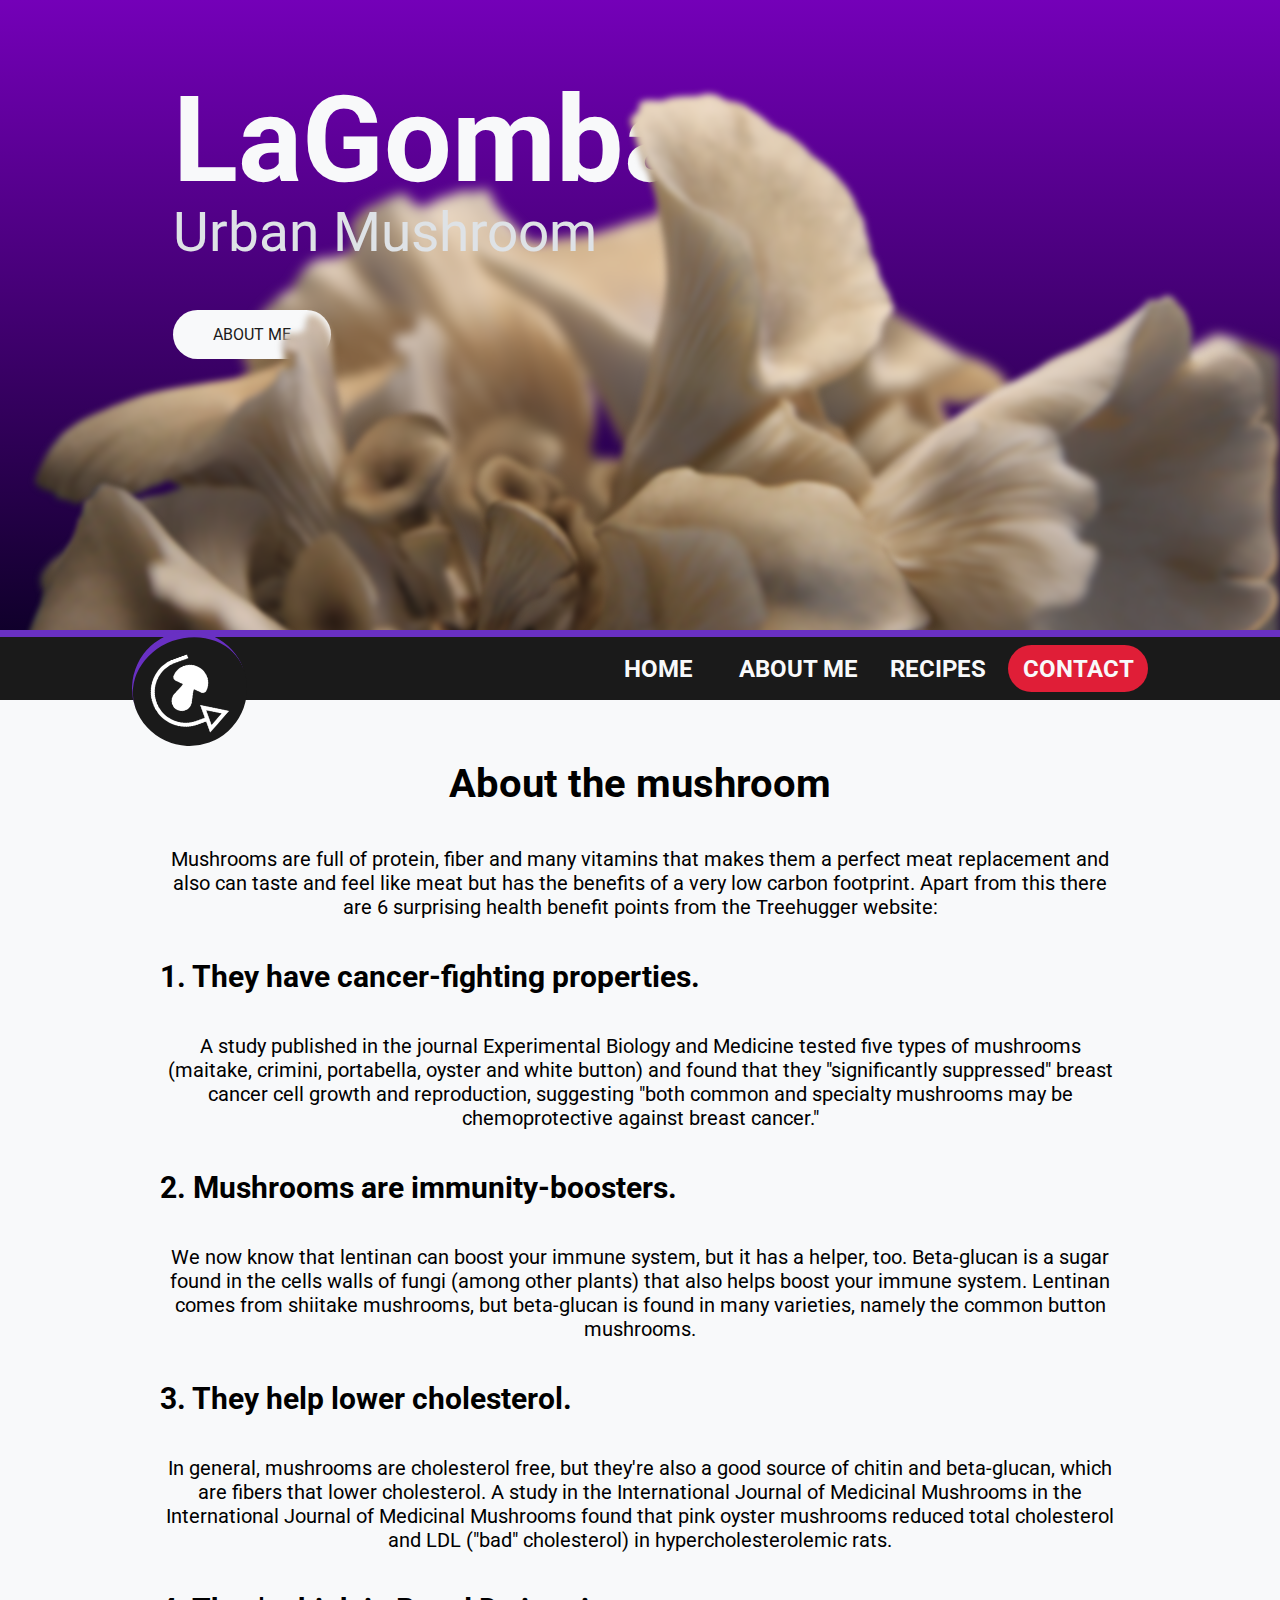
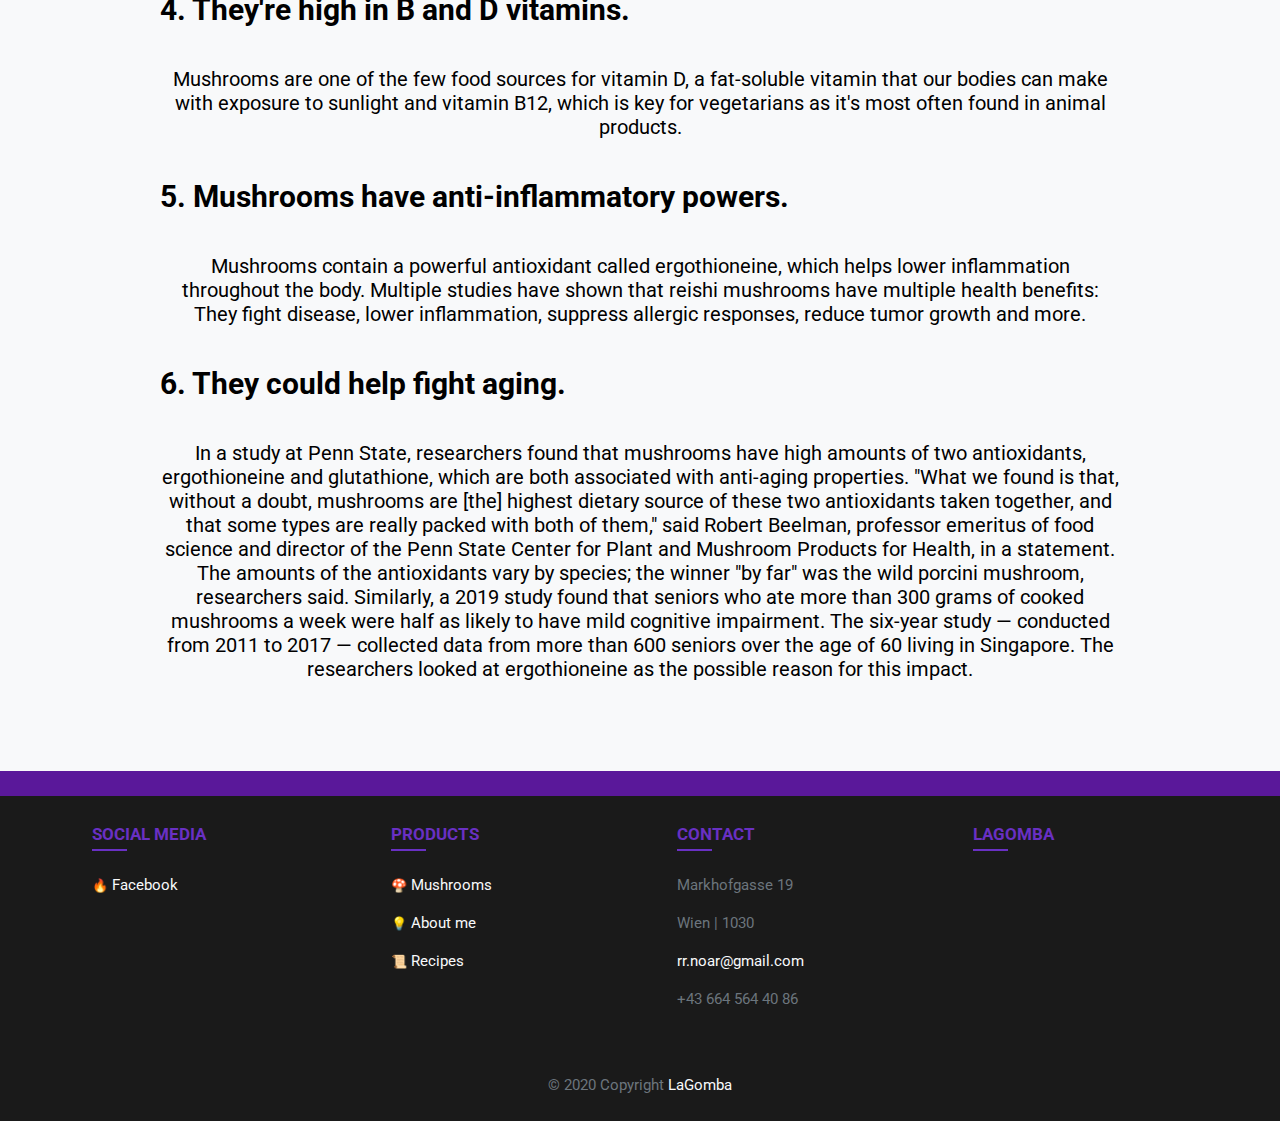
<file: index.html>
<!DOCTYPE html>
<html lang="en">
  <head>
    <meta charset="UTF-8" />
    <meta name="viewport" content="width=device-width, initial-scale=1.0" />
    <title>LaGomba</title>

    <!-- favicon -->
    <link rel="shortcut icon" href="img/favicon.ico" type="image/x-icon" />

    <!-- CSS -->
    <link rel="stylesheet" href="style/style.css" />

    <!-- JavaScript -->
    <script defer src="script/main.js"></script>
    <script defer src="script/parallax.js"></script>
    <script defer src="script/stickyNav.js"></script>
  </head>
  <body class="main">
    <!-- Header Parallax -->
    <header class="wrapper-header" id="top">
      <div class="header-parallax">
        <img src="img/full/parallax/parallax-back.png" id="back-parallax" />
        <img
          src="img/mobile/parallax/parallax-mobile.png"
          id="mobile-parallax"
        />
        <div class="parallax-title" id="titel-parallax">
          <h1 class="parallax-title-title">
            LaGomba
          </h1>
          <p class="parallax-title-text">
            Urban Mushroom
          </p>
          <div class="parallax-title-button">
            <a href="about-me.html" class="btn btn-white btn- animate"
              >About me</a
            >
          </div>
        </div>
        <img src="img/full/parallax/parallax-mid.png" id="mid-parallax" />
        <img src="img/full/parallax/parallax-front.png" id="front-parallax" />
      </div>
    </header>
    <!-- Header Parallax -->

    <!-- Main Navbar -->
    <nav id="navbar" class="wrapper-nav">
      <div class="nav-links">
        <div class="nav-left">
          <a href="index.html" class="wrapper-logo">
            <img class="logo-nav" src="img/full/logo/logo-body.png" alt="" />
            <img class="logo-nav" src="img/full/logo/logo-arrow.png" alt="" />
          </a>
        </div>
        <div class="nav-right">
          <a class="nav-link" href="index.html">
            <p><b>home</b></p>
          </a>
          <a class="nav-link" href="about-me.html">
            <p><b>about me</b></p>
          </a>
          <a class="nav-link" href="recipes.html">
            <p><b>recipes</b></p>
          </a>
          <div class="nav-link-contact" id="contact-show">
            <p><b>contact</b></p>
          </div>
        </div>
      </div>
    </nav>
    <!-- Main Navbar -->

    <!-- Main Content -->
    <main class="wrapper-main">
      <div class="main-content">
        <div class="main-body">
          <div class="main-body-content">
            <h1>
              About the mushroom
            </h1>
            <p>
              Mushrooms are full of protein, fiber and many vitamins that makes
              them a perfect meat replacement and also can taste and feel like
              meat but has the benefits of a very low carbon footprint. Apart
              from this there are 6 surprising health benefit points from the
              Treehugger website:
            </p>
            <h3>
              1. They have cancer-fighting properties.
            </h3>
            <p>
              A study published in the journal Experimental Biology and Medicine
              tested five types of mushrooms (maitake, crimini, portabella,
              oyster and white button) and found that they "significantly
              suppressed" breast cancer cell growth and reproduction, suggesting
              "both common and specialty mushrooms may be chemoprotective
              against breast cancer."
            </p>
            <h3>
              2. Mushrooms are immunity-boosters.
            </h3>
            <p>
              We now know that lentinan can boost your immune system, but it has
              a helper, too. Beta-glucan is a sugar found in the cells walls of
              fungi (among other plants) that also helps boost your immune
              system. Lentinan comes from shiitake mushrooms, but beta-glucan is
              found in many varieties, namely the common button mushrooms.
            </p>
            <h3>
              3. They help lower cholesterol.
            </h3>
            <p>
              In general, mushrooms are cholesterol free, but they're also a
              good source of chitin and beta-glucan, which are fibers that lower
              cholesterol. A study in the International Journal of Medicinal
              Mushrooms in the International Journal of Medicinal Mushrooms
              found that pink oyster mushrooms reduced total cholesterol and LDL
              ("bad" cholesterol) in hypercholesterolemic rats.
            </p>
            <h3>
              4. They're high in B and D vitamins.
            </h3>
            <p>
              Mushrooms are one of the few food sources for vitamin D, a
              fat-soluble vitamin that our bodies can make with exposure to
              sunlight and vitamin B12, which is key for vegetarians as it's
              most often found in animal products.
            </p>
            <h3>
              5. Mushrooms have anti-inflammatory powers.
            </h3>
            <p>
              Mushrooms contain a powerful antioxidant called ergothioneine,
              which helps lower inflammation throughout the body. Multiple
              studies have shown that reishi mushrooms have multiple health
              benefits: They fight disease, lower inflammation, suppress
              allergic responses, reduce tumor growth and more.
            </p>
            <h3>
              6. They could help fight aging.
            </h3>
            <p>
              In a study at Penn State, researchers found that mushrooms have
              high amounts of two antioxidants, ergothioneine and glutathione,
              which are both associated with anti-aging properties. "What we
              found is that, without a doubt, mushrooms are [the] highest
              dietary source of these two antioxidants taken together, and that
              some types are really packed with both of them," said Robert
              Beelman, professor emeritus of food science and director of the
              Penn State Center for Plant and Mushroom Products for Health, in a
              statement. The amounts of the antioxidants vary by species; the
              winner "by far" was the wild porcini mushroom, researchers said.
              Similarly, a 2019 study found that seniors who ate more than 300
              grams of cooked mushrooms a week were half as likely to have mild
              cognitive impairment. The six-year study — conducted from 2011 to
              2017 — collected data from more than 600 seniors over the age of
              60 living in Singapore. The researchers looked at ergothioneine as
              the possible reason for this impact.
            </p>
          </div>
        </div>
      </div>
    </main>
    <!-- Main Content -->

    <!-- Modal Contact -->
    <div class="modal-contact modal-contact--hidden">
      <div class="modal-contents">
        <div class="modal-close-bar">
          <span class="modal-close-bar-x">
            X
          </span>
        </div>
        <div class="modal-logo-over">
          <div class="wrapper-modal-logo">
            <img class="modal-logo" src="img/full/logo/logo-body.png" alt="" />
            <img class="modal-logo" src="img/full/logo/logo-arrow.png" alt="" />
          </div>
        </div>
        <div>
          <h1>
            Get in touch!
          </h1>
        </div>
        <div class="wrapper-form">
          <form class="form-label" id="contact-modal">
            <div class="form-animated">
              <input
                class="form-bg"
                type="text"
                name="name"
                autocomplete="off"
                required
              />
              <label for="name" class="label-name">
                <span class="content-name">Name</span>
              </label>
            </div>
            <div class="form-animated">
              <input
                class="form-bg"
                type="email"
                name="email"
                autocomplete="off"
                required
              />
              <label for="email" class="label-name">
                <span class="content-name">Email</span>
              </label>
            </div>
            <div class="form-animated">
              <input
                class="form-bg"
                type="text"
                name="text"
                autocomplete="off"
                required
              />
              <label for="name" class="label-name">
                <span class="content-name">Enter Message</span>
              </label>
            </div>
            <button class="form-button" type="submit">
              Submit
            </button>
          </form>
        </div>
      </div>
    </div>
    <!-- Modal Contact -->

    <!-- Mobile Navbar -->
    <nav class="wrapper-mobile-nav">
      <div class="mobile-nav-links navbar">
        <div class="mobile-nav-link">
          <div class="mobile-nav-dropup">
            <div class="mobile-nav-dropbtn">
              More
            </div>
            <div class="mobile-nav-dropup-content left-drop">
              <a href="about-me.html">about me</a>
              <a href="recipes.html">recipes</a>
            </div>
          </div>
        </div>
        <a class="mobile-nav-link" href="index.html">
          <div class="mobile-nav-link-text">
            <p class="">Home</p>
          </div>
        </a>
        <div class="mobile-nav-link">
          <div class="mobile-nav-dropup">
            <div class="mobile-nav-dropbtn">
              contact
            </div>
            <div class="mobile-nav-dropup-content right-drop">
              <a href="tel:+43-664-564-40-86">call me</a>
              <a href="https://goo.gl/maps/ekBkVFXtCscuXGCv8" target="_blank">
                route</a
              >
            </div>
          </div>
        </div>
      </div>
    </nav>
    <!-- Mobile Navbar -->

    <!-- Footer -->
    <footer class="wrapper-footer">
      <div class="footer-header">
        <!-- Just a Color -->
      </div>
      <div class="footer-body">
        <div class="footer-body-up">
          <div class="footer-body-row">
            <h5 class="footer-title">social media</h5>
            <hr class="footer-title-underline" />
            <div class="footer-body-links">
              <p class="footer-text fire">
                <a
                  class="footer-link"
                  target="_blank"
                  href="https://www.facebook.com/LaGomba-103065104591559"
                  >Facebook</a
                >
              </p>
            </div>
          </div>
          <div class="footer-body-row">
            <h5 class="footer-title">products</h5>
            <hr class="footer-title-underline" />
            <div class="footer-body-links">
              <p class="footer-text mushroom">
                <a class="footer-link" href="index.html">Mushrooms</a>
              </p>
              <p class="footer-text bulb">
                <a class="footer-link" href="about-me.html">About me</a>
              </p>
              <p class="footer-text scroll">
                <a class="footer-link" href="recipes.html">Recipes</a>
              </p>
            </div>
          </div>
          <div class="footer-body-row">
            <h5 class="footer-title">contact</h5>
            <hr class="footer-title-underline" />
            <div class="footer-body-links">
              <p class="footer-text">
                Markhofgasse 19
              </p>
              <p class="footer-text">
                Wien | 1030
              </p>

              <p class="footer-text">
                <a class="footer-link" href="mailto:rr.noar@gmail.com"
                  >rr.noar@gmail.com</a
                >
              </p>
              <p class="footer-text">+43 664 564 40 86</p>
            </div>
          </div>
        </div>
        <div class="footer-body-down">
          <div class="footer-body-row">
            <h5 class="footer-title">lagomba</h5>
            <hr class="footer-title-underline" />
            <div class="footer-body-links">
              <iframe
                class="footer-iframe"
                src="https://www.google.com/maps/embed?pb=!1m18!1m12!1m3!1d2659.6938790047197!2d16.406720115529684!3d48.19324935526099!2m3!1f0!2f0!3f0!3m2!1i1024!2i768!4f13.1!3m3!1m2!1s0x476d075b1edff245%3A0xaef7a8ddf96bc82d!2sMarkhofgasse%2019%2C%201030%20Wien!5e0!3m2!1sde!2sat!4v1593439331736!5m2!1sde!2sat"
                frameborder="0"
                style="border: 0;"
                allowfullscreen=""
                aria-hidden="false"
                tabindex="0"
              ></iframe>
            </div>
          </div>
        </div>
      </div>
      <div class="footer-copyright">
        <div class="copyright-container">
          <p class="copyright-container-text footer-text">
            © 2020 Copyright
            <a class="copyright-container-link footer-link" href="index.html">
              LaGomba
            </a>
          </p>
        </div>
      </div>
    </footer>
    <!-- Footer -->
  </body>
</html>
</file>
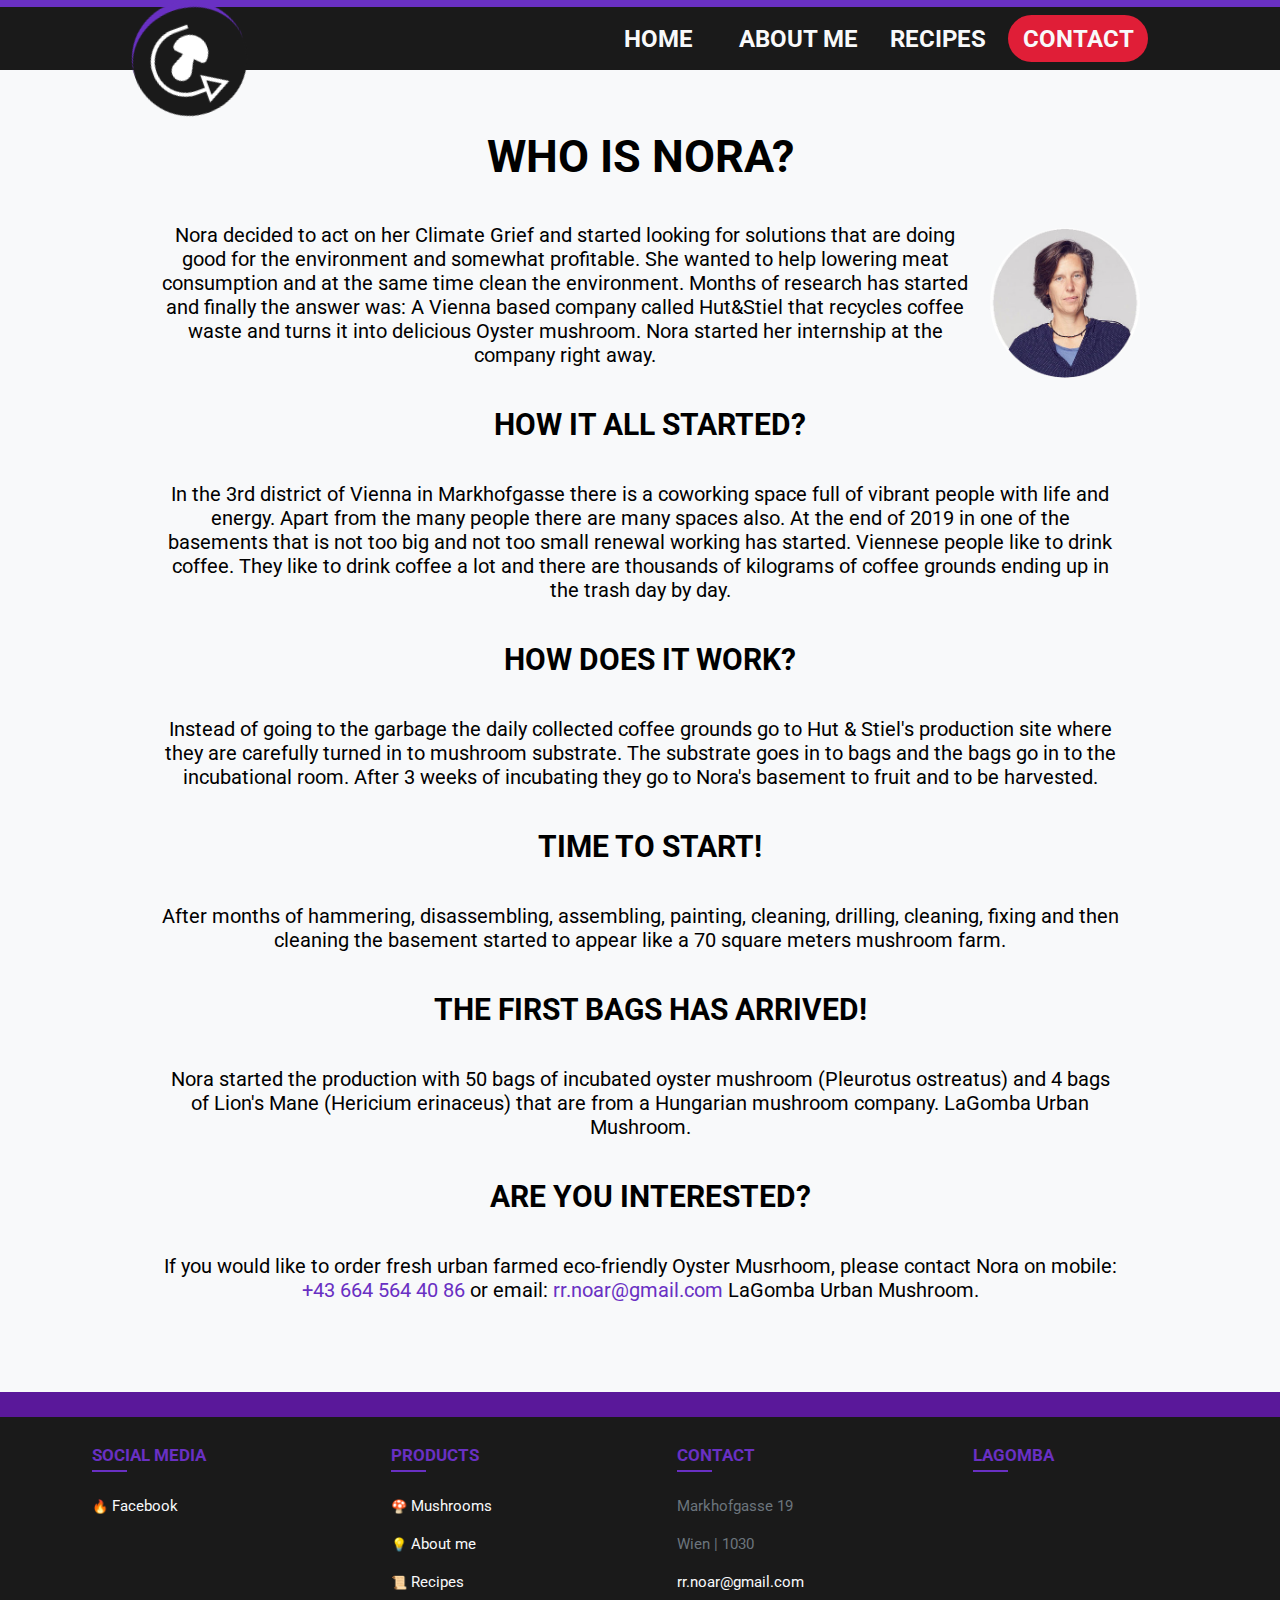
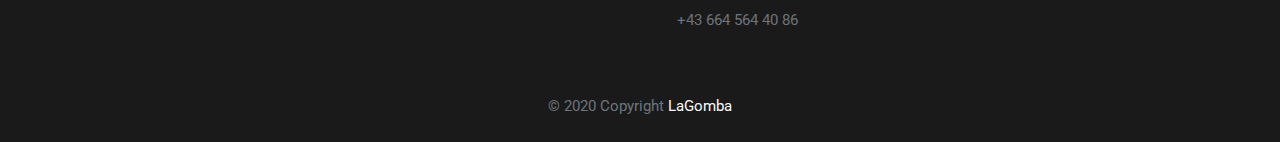
<file: about-me.html>
<!DOCTYPE html>
<html lang="en">
  <head>
    <meta charset="UTF-8" />
    <meta name="viewport" content="width=device-width, initial-scale=1.0" />
    <title>LaGomba</title>

    <!-- favicon -->
    <link rel="shortcut icon" href="img/favicon.ico" type="image/x-icon" />

    <!-- CSS -->
    <link rel="stylesheet" href="style/style.css" />

    <!-- JavaScript -->
    <script defer src="script/main.js"></script>
  </head>
  <body class="main">
    <!-- Main Navbar -->
    <nav id="navbar" class="wrapper-nav sticky">
      <div class="nav-links">
        <div class="nav-left">
          <a href="index.html" class="wrapper-logo">
            <img class="logo-nav" src="img/full/logo/logo-body.png" alt="" />
            <img class="logo-nav" src="img/full/logo/logo-arrow.png" alt="" />
          </a>
        </div>
        <div class="nav-right">
          <a class="nav-link" href="index.html">
            <p><b>home</b></p>
          </a>
          <a class="nav-link" href="about-me.html">
            <p><b>about me</b></p>
          </a>
          <a class="nav-link" href="recipes.html">
            <p><b>recipes</b></p>
          </a>
          <div class="nav-link-contact" id="contact-show">
            <p><b>contact</b></p>
          </div>
        </div>
      </div>
    </nav>
    <!-- Main Navbar -->

    <!-- Main Content -->
    <main class="wrapper-main">
      <div class="main-content">
        <div class="main-body">
          <div class="about-us-body-content">
            <div class="about-us-face-mobile">
              <img src="./img/full/pictures/face.jpg" alt="" />
            </div>
            <h1>
              WHO IS NORA?
            </h1>
            <div class="about-us-who-is-nora">
              <div class="about-us-face">
                <img src="./img/full/pictures/face.jpg" alt="" />
              </div>
              <p>
                Nora decided to act on her Climate Grief and started looking for
                solutions that are doing good for the environment and somewhat
                profitable. She wanted to help lowering meat consumption and at
                the same time clean the environment. Months of research has
                started and finally the answer was: A Vienna based company
                called Hut&Stiel that recycles coffee waste and turns it into
                delicious Oyster mushroom. Nora started her internship at the
                company right away.
              </p>
            </div>
            <h3>
              HOW IT ALL STARTED?
            </h3>
            <p>
              In the 3rd district of Vienna in Markhofgasse there is a coworking
              space full of vibrant people with life and energy. Apart from the
              many people there are many spaces also. At the end of 2019 in one
              of the basements that is not too big and not too small renewal
              working has started. Viennese people like to drink coffee. They
              like to drink coffee a lot and there are thousands of kilograms of
              coffee grounds ending up in the trash day by day.
            </p>
            <h3>
              HOW DOES IT WORK?
            </h3>
            <p>
              Instead of going to the garbage the daily collected coffee grounds
              go to Hut & Stiel's production site where they are carefully
              turned in to mushroom substrate. The substrate goes in to bags and
              the bags go in to the incubational room. After 3 weeks of
              incubating they go to Nora's basement to fruit and to be
              harvested.
            </p>
            <h3>
              TIME TO START!
            </h3>
            <p>
              After months of hammering, disassembling, assembling, painting,
              cleaning, drilling, cleaning, fixing and then cleaning the
              basement started to appear like a 70 square meters mushroom farm.
            </p>
            <h3>
              THE FIRST BAGS HAS ARRIVED!
            </h3>
            <p>
              Nora started the production with 50 bags of incubated oyster
              mushroom (Pleurotus ostreatus) and 4 bags of Lion's Mane (Hericium
              erinaceus) that are from a Hungarian mushroom company. LaGomba
              Urban Mushroom.
            </p>
            <h3>
              ARE YOU INTERESTED?
            </h3>
            <p>
              If you would like to order fresh urban farmed eco-friendly Oyster
              Musrhoom, please contact Nora on mobile:
              <a href="tel:+43-664-564-40-86">+43 664 564 40 86</a> or email:
              <a href="mailto:rr.noar@gmail.com">rr.noar@gmail.com</a>
              LaGomba Urban Mushroom.
            </p>
          </div>
        </div>
      </div>
    </main>
    <!-- Main Content -->

    <!-- Modal Contact -->
    <!--  -->
    <div class="modal-contact modal-contact--hidden">
      <div class="modal-contents">
        <div class="modal-close-bar">
          <span class="modal-close-bar-x">
            X
          </span>
        </div>
        <div class="modal-logo-over">
          <div class="wrapper-modal-logo">
            <img class="modal-logo" src="img/full/logo/logo-body.png" alt="" />
            <img class="modal-logo" src="img/full/logo/logo-arrow.png" alt="" />
          </div>
        </div>
        <div>
          <h1>
            Get in touch!
          </h1>
        </div>
        <div class="wrapper-form">
          <form class="form-label" id="contact-modal">
            <div class="form-animated">
              <input
                class="form-bg"
                type="text"
                name=""
                autocomplete="off"
                required
              />
              <label for="name" class="label-name">
                <span class="content-name">Name</span>
              </label>
            </div>
            <div class="form-animated">
              <input
                class="form-bg"
                type="email"
                name=""
                autocomplete="off"
                required
              />
              <label for="email" class="label-name">
                <span class="content-name">Email</span>
              </label>
            </div>
            <div class="form-animated">
              <input
                class="form-bg"
                type="text"
                name=""
                autocomplete="off"
                required
              />
              <label for="name" class="label-name">
                <span class="content-name">Enter Message</span>
              </label>
            </div>
            <button class="form-button" type="submit">
              Submit
            </button>
          </form>
        </div>
      </div>
    </div>
    <!-- Modal Contact -->

    <!-- Mobile Navbar -->
    <nav class="wrapper-mobile-nav">
      <div class="mobile-nav-links navbar">
        <div class="mobile-nav-link">
          <div class="mobile-nav-dropup">
            <div class="mobile-nav-dropbtn">
              More
            </div>
            <div class="mobile-nav-dropup-content left-drop">
              <a href="about-me.html">about me</a>
              <a href="recipes.html">recipes</a>
            </div>
          </div>
        </div>
        <a class="mobile-nav-link" href="index.html">
          <div class="mobile-nav-link-text">
            <p class="">Home</p>
          </div>
        </a>
        <div class="mobile-nav-link">
          <div class="mobile-nav-dropup">
            <div class="mobile-nav-dropbtn">
              contact
            </div>
            <div class="mobile-nav-dropup-content right-drop">
              <a href="tel:+43-664-564-40-86">call me</a>
              <a href="https://goo.gl/maps/ekBkVFXtCscuXGCv8" target="_blank">
                route</a
              >
            </div>
          </div>
        </div>
      </div>
    </nav>
    <!-- Mobile Navbar -->

    <!-- Footer -->
    <footer class="wrapper-footer">
      <div class="footer-header">
        <!-- Just a Color -->
      </div>
      <div class="footer-body">
        <div class="footer-body-up">
          <div class="footer-body-row">
            <h5 class="footer-title">social media</h5>
            <hr class="footer-title-underline" />
            <div class="footer-body-links">
              <p class="footer-text fire">
                <a
                  class="footer-link"
                  target="_blank"
                  href="https://www.facebook.com/LaGomba-103065104591559"
                  >Facebook</a
                >
              </p>
            </div>
          </div>
          <div class="footer-body-row">
            <h5 class="footer-title">products</h5>
            <hr class="footer-title-underline" />
            <div class="footer-body-links">
              <p class="footer-text mushroom">
                <a class="footer-link" href="index.html">Mushrooms</a>
              </p>
              <p class="footer-text bulb">
                <a class="footer-link" href="about-me.html">About me</a>
              </p>
              <p class="footer-text scroll">
                <a class="footer-link" href="recipes.html">Recipes</a>
              </p>
            </div>
          </div>
          <div class="footer-body-row">
            <h5 class="footer-title">contact</h5>
            <hr class="footer-title-underline" />
            <div class="footer-body-links">
              <p class="footer-text">
                Markhofgasse 19
              </p>
              <p class="footer-text">
                Wien | 1030
              </p>

              <p class="footer-text">
                <a class="footer-link" href="mailto:rr.noar@gmail.com"
                  >rr.noar@gmail.com</a
                >
              </p>
              <p class="footer-text">+43 664 564 40 86</p>
            </div>
          </div>
        </div>
        <div class="footer-body-down">
          <div class="footer-body-row">
            <h5 class="footer-title">lagomba</h5>
            <hr class="footer-title-underline" />
            <div class="footer-body-links">
              <iframe
                class="footer-iframe"
                src="https://www.google.com/maps/embed?pb=!1m18!1m12!1m3!1d2659.6938790047197!2d16.406720115529684!3d48.19324935526099!2m3!1f0!2f0!3f0!3m2!1i1024!2i768!4f13.1!3m3!1m2!1s0x476d075b1edff245%3A0xaef7a8ddf96bc82d!2sMarkhofgasse%2019%2C%201030%20Wien!5e0!3m2!1sde!2sat!4v1593439331736!5m2!1sde!2sat"
                frameborder="0"
                style="border: 0;"
                allowfullscreen=""
                aria-hidden="false"
                tabindex="0"
              ></iframe>
            </div>
          </div>
        </div>
      </div>
      <div class="footer-copyright">
        <div class="copyright-container">
          <p class="copyright-container-text footer-text">
            © 2020 Copyright
            <a class="copyright-container-link footer-link" href="index.html">
              LaGomba
            </a>
          </p>
        </div>
      </div>
    </footer>
    <!-- Footer -->
  </body>
</html>
</file>
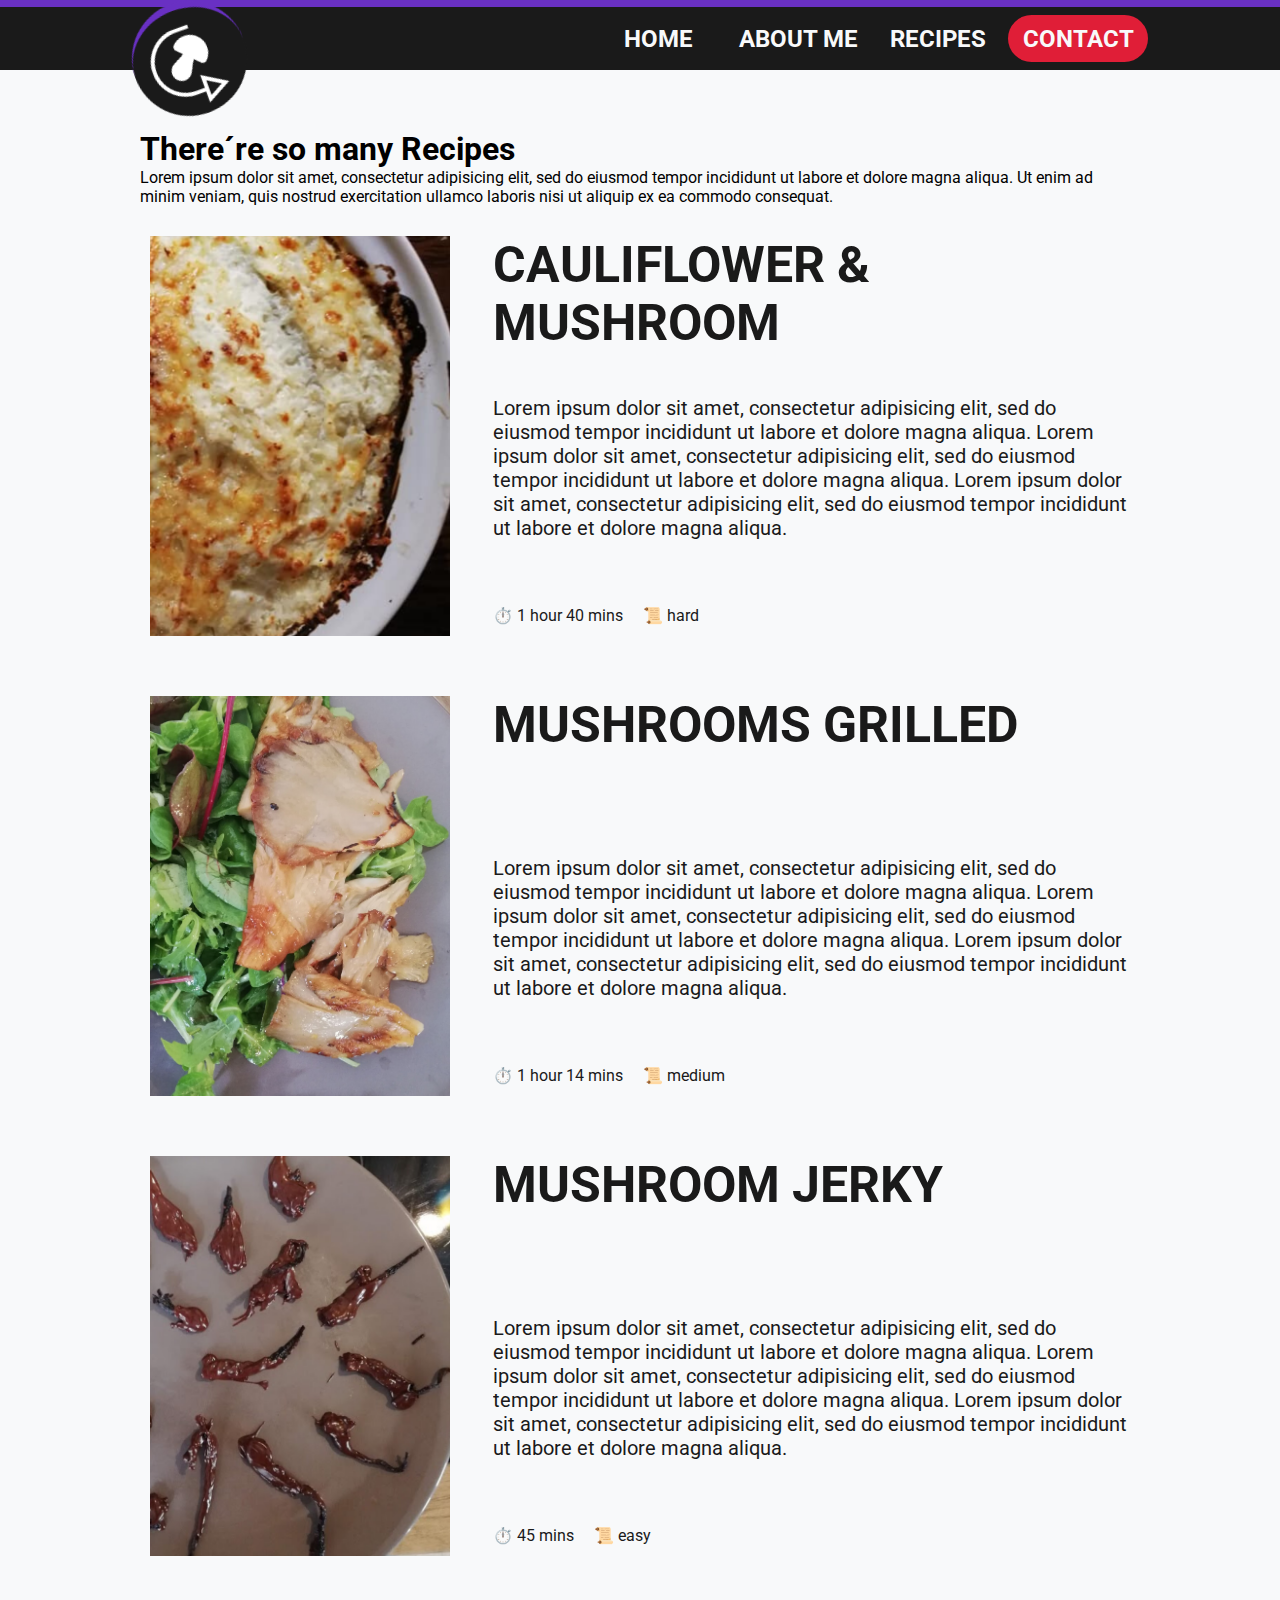
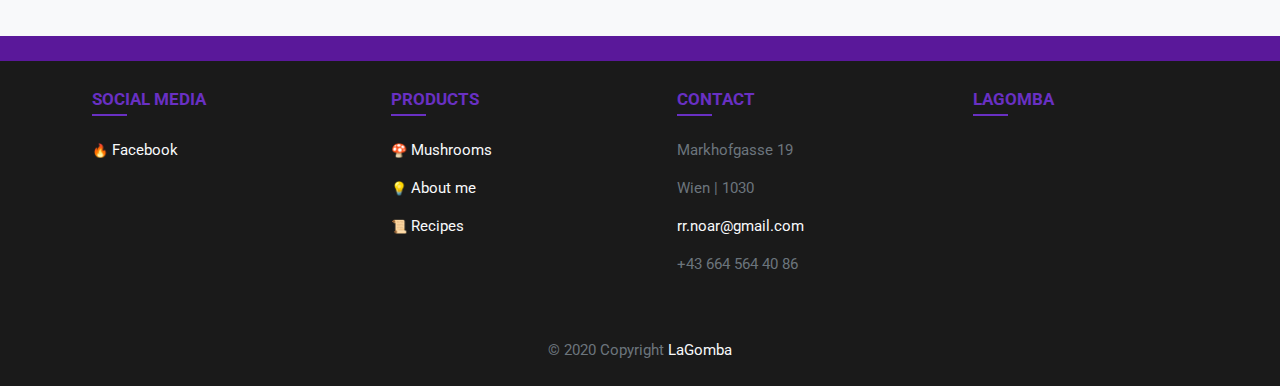
<file: recipes.html>
<!DOCTYPE html>
<html lang="en">
  <head>
    <meta charset="UTF-8" />
    <meta name="viewport" content="width=device-width, initial-scale=1.0" />
    <title>Recipes</title>
  </head>
  <body>
    <!DOCTYPE html>
    <html lang="en">
      <head>
        <meta charset="UTF-8" />
        <meta name="viewport" content="width=device-width, initial-scale=1.0" />
        <title>LaGomba</title>

        <!-- favicon -->
        <link rel="shortcut icon" href="img/favicon.ico" type="image/x-icon" />

        <!-- CSS -->
        <link rel="stylesheet" href="style/style.css" />

        <!-- JavaScript -->
        <script defer src="script/main.js"></script>
        <script defer src="script/recipes.js"></script>
      </head>
      <body class="main">
        <!-- Main Navbar -->
        <nav id="navbar" class="wrapper-nav sticky">
          <div class="nav-links">
            <div class="nav-left">
              <a href="index.html" class="wrapper-logo">
                <img
                  class="logo-nav"
                  src="img/full/logo/logo-body.png"
                  alt=""
                />
                <img
                  class="logo-nav"
                  src="img/full/logo/logo-arrow.png"
                  alt=""
                />
              </a>
            </div>
            <div class="nav-right">
              <a class="nav-link" href="index.html">
                <p><b>home</b></p>
              </a>
              <a class="nav-link" href="about-me.html">
                <p><b>about me</b></p>
              </a>
              <a class="nav-link" href="recipes.html">
                <p><b>recipes</b></p>
              </a>
              <div class="nav-link-contact" id="contact-show">
                <p><b>contact</b></p>
              </div>
            </div>
          </div>
        </nav>
        <!-- Main Navbar -->

        <!-- Main Content -->
        <main class="wrapper-main">
          <div class="main-content">
            <div class="main-title">
              <h1>There´re so many Recipes</h1>
              <p>
                Lorem ipsum dolor sit amet, consectetur adipisicing elit, sed do
                eiusmod tempor incididunt ut labore et dolore magna aliqua. Ut
                enim ad minim veniam, quis nostrud exercitation ullamco laboris
                nisi ut aliquip ex ea commodo consequat.
              </p>
            </div>
            <div class="main-body">
              <div class="main-accordion">
                <button class="accordion">
                  <div class="accordion-preview">
                    <div class="accordion-preview-tumbnail">
                      <img
                        src="img/recipes/cauli/coverCaulifilower.png"
                        alt=""
                      />
                    </div>
                    <div class="accordion-preview-text">
                      <div class="accordion-preview-text-title">
                        <h1>Cauliflower & Mushroom</h1>
                      </div>
                      <div class="accordion-preview-text-description">
                        <p>
                          Lorem ipsum dolor sit amet, consectetur adipisicing
                          elit, sed do eiusmod tempor incididunt ut labore et
                          dolore magna aliqua. Lorem ipsum dolor sit amet,
                          consectetur adipisicing elit, sed do eiusmod tempor
                          incididunt ut labore et dolore magna aliqua. Lorem
                          ipsum dolor sit amet, consectetur adipisicing elit,
                          sed do eiusmod tempor incididunt ut labore et dolore
                          magna aliqua.
                        </p>
                      </div>
                      <div class="accordion-preview-text-stats">
                        <p class="time">
                          1 hour 40 mins
                        </p>
                        <p class="difficulty">
                          Hard
                        </p>
                      </div>
                    </div>
                  </div>
                </button>
                <div class="panel">
                  <div class="wrapper-panel">
                    <div class="panel-needs">
                      <div class="panel-ingredients">
                        <div class="panel-ingredients-title">
                          <div class="panel-ingredients-title-dish">
                            <h2 class="panel-ingredients-title-dish-action">
                              -
                            </h2>
                            <h2>a dish for 3</h2>
                            <h2 class="panel-ingredients-title-dish-action">
                              +
                            </h2>
                          </div>
                          <hr />
                        </div>
                        <div class="panel-ingredients-list">
                          <!-- Quantities -->
                          <ul class="panel-ingredients-left">
                            <li>0.2</li>
                            <li>50</li>
                            <li>20</li>
                            <li>120</li>
                            <li>1</li>
                            <li>2</li>
                            <li>2</li>
                          </ul>
                          <!-- Quantities -->

                          <!-- Quantities Unit -->
                          <ul class="panel-ingredients-mid">
                            <li>kg</li>
                            <li>g</li>
                            <li>g</li>
                            <li>ml</li>
                            <li>TL</li>
                            <li>TL</li>
                            <li>TL</li>
                          </ul>
                          <!-- Quantities Unit -->

                          <!-- Quantities Text -->
                          <ul class="panel-ingredients-right">
                            <li>Cauliflower</li>
                            <li>Minced Mushroom</li>
                            <li>Oyster Mushroom</li>
                            <li>Onion</li>
                            <li>Paprika</li>
                            <li>Sour Cream</li>
                            <li>Cheese</li>
                          </ul>
                          <!-- Quantities Text -->
                        </div>
                      </div>
                      <div class="panel-steps">
                        <div class="panel-step">
                          <h2>Step. 1</h2>
                          <hr />
                          <p>One layer of steamed cauliflower</p>
                        </div>
                        <div class="panel-step">
                          <h2>Step. 2</h2>
                          <hr />
                          <p>
                            One layer of cooced minced mushrooms with onion and
                            paprika
                          </p>
                        </div>
                        <div class="panel-step">
                          <h2>Step. 3</h2>
                          <hr />
                          <p>
                            One layer of cooced (or steamed) rice.Basmati I use
                            here
                          </p>
                        </div>
                        <div class="panel-step">
                          <h2>Step. 4</h2>
                          <hr />
                          <p>
                            One cup of (vegan) sour cream and cheese goes on
                            top.
                          </p>
                        </div>
                        <div class="panel-step">
                          <h2>Step. 5</h2>
                          <hr />
                          <p>
                            With cheese avoid strong taste otherwise the whole
                            dish will taste like your cheese.
                          </p>
                        </div>
                        <div class="panel-step">
                          <h2>Step. 6</h2>
                          <hr />
                          <p>
                            25 minutes on 180 C or until the surface is golden
                            brown
                          </p>
                        </div>
                        <div class="panel-step">
                          <h2>Step. 7</h2>
                          <hr />
                          <p>A mincer and some great oyster mushrooms</p>
                        </div>
                        <div class="panel-step">
                          <h2>Step. 8</h2>
                          <hr />
                          <p>minced mushroom</p>
                        </div>
                        <div class="panel-step">
                          <h2>Step. 9</h2>
                          <hr />
                          <p>
                            Chopped onion fries till soft with a half tablespoon
                            paprika
                          </p>
                        </div>
                        <div class="panel-step">
                          <h2>Step. 10</h2>
                          <hr />
                          <p>
                            Fry the minced mushroom with the onion base for 5
                            minutes.
                          </p>
                        </div>
                        <div class="panel-step">
                          <h2>Step. 11</h2>
                          <hr />
                          <p>
                            Try to use a steamer or you can boil the cauliflower
                            for 5 minutes.
                          </p>
                        </div>
                        <div class="panel-step">
                          <h2>Step. 12</h2>
                          <hr />
                          <p>When soft then ready for layering.</p>
                        </div>
                      </div>
                    </div>
                  </div>
                </div>

                <button class="accordion">
                  <div class="accordion-preview">
                    <div class="accordion-preview-tumbnail">
                      <img src="img/recipes/grilled/grilledCover.png" alt="" />
                    </div>
                    <div class="accordion-preview-text">
                      <div class="accordion-preview-text-title">
                        <h1>Mushrooms Grilled</h1>
                      </div>
                      <div class="accordion-preview-text-description">
                        <p>
                          Lorem ipsum dolor sit amet, consectetur adipisicing
                          elit, sed do eiusmod tempor incididunt ut labore et
                          dolore magna aliqua. Lorem ipsum dolor sit amet,
                          consectetur adipisicing elit, sed do eiusmod tempor
                          incididunt ut labore et dolore magna aliqua. Lorem
                          ipsum dolor sit amet, consectetur adipisicing elit,
                          sed do eiusmod tempor incididunt ut labore et dolore
                          magna aliqua.
                        </p>
                      </div>
                      <div class="accordion-preview-text-stats">
                        <p class="time">
                          1 hour 14 mins
                        </p>
                        <p class="difficulty">
                          Medium
                        </p>
                      </div>
                    </div>
                  </div>
                </button>
                <div class="panel">
                  <div class="wrapper-panel">
                    <div class="panel-needs">
                      <div class="panel-ingredients">
                        <div class="panel-ingredients-title">
                          <div class="panel-ingredients-title-dish">
                            <h2 class="panel-ingredients-title-dish-action">
                              -
                            </h2>
                            <h2>a dish for 3</h2>
                            <h2 class="panel-ingredients-title-dish-action">
                              +
                            </h2>
                          </div>
                          <hr />
                        </div>
                        <div class="panel-ingredients-list">
                          <!-- Quantities -->
                          <ul class="panel-ingredients-left">
                            <li>0.2</li>
                            <li>50</li>
                            <li>20</li>
                            <li>120</li>
                            <li>1</li>
                            <li>2</li>
                            <li>2</li>
                          </ul>
                          <!-- Quantities -->

                          <!-- Quantities Unit -->
                          <ul class="panel-ingredients-mid">
                            <li>kg</li>
                            <li>g</li>
                            <li>g</li>
                            <li>ml</li>
                            <li>TL</li>
                            <li>TL</li>
                            <li>TL</li>
                          </ul>
                          <!-- Quantities Unit -->

                          <!-- Quantities Text -->
                          <ul class="panel-ingredients-right">
                            <li>Cauliflower</li>
                            <li>Minced Mushroom</li>
                            <li>Oyster Mushroom</li>
                            <li>Onion</li>
                            <li>Paprika</li>
                            <li>Sour Cream</li>
                            <li>Cheese</li>
                          </ul>
                          <!-- Quantities Text -->
                        </div>
                      </div>
                      <div class="panel-steps">
                        <div class="panel-step">
                          <h2>Step. 1</h2>
                          <hr />
                          <p>One layer of steamed cauliflower</p>
                        </div>
                        <div class="panel-step">
                          <h2>Step. 2</h2>
                          <hr />
                          <p>
                            One layer of cooced minced mushrooms with onion and
                            paprika
                          </p>
                        </div>
                        <div class="panel-step">
                          <h2>Step. 3</h2>
                          <hr />
                          <p>
                            One layer of cooced (or steamed) rice.Basmati I use
                            here
                          </p>
                        </div>
                        <div class="panel-step">
                          <h2>Step. 4</h2>
                          <hr />
                          <p>
                            One cup of (vegan) sour cream and cheese goes on
                            top.
                          </p>
                        </div>
                        <div class="panel-step">
                          <h2>Step. 5</h2>
                          <hr />
                          <p>
                            With cheese avoid strong taste otherwise the whole
                            dish will taste like your cheese.
                          </p>
                        </div>
                        <div class="panel-step">
                          <h2>Step. 6</h2>
                          <hr />
                          <p>
                            25 minutes on 180 C or until the surface is golden
                            brown
                          </p>
                        </div>
                        <div class="panel-step">
                          <h2>Step. 7</h2>
                          <hr />
                          <p>A mincer and some great oyster mushrooms</p>
                        </div>
                        <div class="panel-step">
                          <h2>Step. 8</h2>
                          <hr />
                          <p>minced mushroom</p>
                        </div>
                      </div>
                    </div>
                  </div>
                </div>

                <button class="accordion">
                  <div class="accordion-preview">
                    <div class="accordion-preview-tumbnail">
                      <img src="img/recipes/jerky/jerkyCover.png" alt="" />
                    </div>
                    <div class="accordion-preview-text">
                      <div class="accordion-preview-text-title">
                        <h1>mushroom jerky</h1>
                      </div>
                      <div class="accordion-preview-text-description">
                        <p>
                          Lorem ipsum dolor sit amet, consectetur adipisicing
                          elit, sed do eiusmod tempor incididunt ut labore et
                          dolore magna aliqua. Lorem ipsum dolor sit amet,
                          consectetur adipisicing elit, sed do eiusmod tempor
                          incididunt ut labore et dolore magna aliqua. Lorem
                          ipsum dolor sit amet, consectetur adipisicing elit,
                          sed do eiusmod tempor incididunt ut labore et dolore
                          magna aliqua.
                        </p>
                      </div>
                      <div class="accordion-preview-text-stats">
                        <p class="time">
                          45 mins
                        </p>
                        <p class="difficulty">
                          Easy
                        </p>
                      </div>
                    </div>
                  </div>
                </button>
                <div class="panel">
                  <div class="wrapper-panel">
                    <div class="panel-needs">
                      <div class="panel-ingredients">
                        <div class="panel-ingredients-title">
                          <div class="panel-ingredients-title-dish">
                            <h2 class="panel-ingredients-title-dish-action">
                              -
                            </h2>
                            <h2>a dish for 3</h2>
                            <h2 class="panel-ingredients-title-dish-action">
                              +
                            </h2>
                          </div>
                          <hr />
                        </div>
                        <div class="panel-ingredients-list">
                          <!-- Quantities -->
                          <ul class="panel-ingredients-left">
                            <li>0.2</li>
                            <li>50</li>
                            <li>20</li>
                            <li>120</li>
                            <li>1</li>
                            <li>2</li>
                            <li>2</li>
                          </ul>
                          <!-- Quantities -->

                          <!-- Quantities Unit -->
                          <ul class="panel-ingredients-mid">
                            <li>kg</li>
                            <li>g</li>
                            <li>g</li>
                            <li>ml</li>
                            <li>TL</li>
                            <li>TL</li>
                            <li>TL</li>
                          </ul>
                          <!-- Quantities Unit -->

                          <!-- Quantities Text -->
                          <ul class="panel-ingredients-right">
                            <li>Cauliflower</li>
                            <li>Minced Mushroom</li>
                            <li>Oyster Mushroom</li>
                            <li>Onion</li>
                            <li>Paprika</li>
                            <li>Sour Cream</li>
                            <li>Cheese</li>
                          </ul>
                          <!-- Quantities Text -->
                        </div>
                      </div>
                      <div class="panel-steps">
                        <div class="panel-step">
                          <h2>Step. 1</h2>
                          <hr />
                          <p>One layer of steamed cauliflower</p>
                        </div>
                        <div class="panel-step">
                          <h2>Step. 2</h2>
                          <hr />
                          <p>
                            One layer of cooced minced mushrooms with onion and
                            paprika
                          </p>
                        </div>
                        <div class="panel-step">
                          <h2>Step. 3</h2>
                          <hr />
                          <p>
                            One layer of cooced (or steamed) rice.Basmati I use
                            here
                          </p>
                        </div>
                        <div class="panel-step">
                          <h2>Step. 4</h2>
                          <hr />
                          <p>
                            One cup of (vegan) sour cream and cheese goes on
                            top.
                          </p>
                        </div>
                        <div class="panel-step">
                          <h2>Step. 5</h2>
                          <hr />
                          <p>
                            With cheese avoid strong taste otherwise the whole
                            dish will taste like your cheese.
                          </p>
                        </div>
                        <div class="panel-step">
                          <h2>Step. 6</h2>
                          <hr />
                          <p>
                            25 minutes on 180 C or until the surface is golden
                            brown
                          </p>
                        </div>
                        <div class="panel-step">
                          <h2>Step. 7</h2>
                          <hr />
                          <p>A mincer and some great oyster mushrooms</p>
                        </div>
                        <div class="panel-step">
                          <h2>Step. 8</h2>
                          <hr />
                          <p>minced mushroom</p>
                        </div>
                      </div>
                    </div>
                  </div>
                </div>
              </div>
            </div>
          </div>
        </main>
        <!-- Main Content -->

        <!-- Modal Contact -->
        <div class="modal-contact modal-contact--hidden">
          <div class="modal-contents">
            <div class="modal-close-bar">
              <span class="modal-close-bar-x">
                X
              </span>
            </div>
            <div class="modal-logo-over">
              <div class="wrapper-modal-logo">
                <img
                  class="modal-logo"
                  src="img/full/logo/logo-body.png"
                  alt=""
                />
                <img
                  class="modal-logo"
                  src="img/full/logo/logo-arrow.png"
                  alt=""
                />
              </div>
            </div>
            <div>
              <h1>
                Get in touch!
              </h1>
            </div>
            <div class="wrapper-form">
              <form class="form-label" id="contact-modal">
                <div class="form-animated">
                  <input
                    class="form-bg"
                    type="text"
                    name="name"
                    autocomplete="off"
                    required
                  />
                  <label for="name" class="label-name">
                    <span class="content-name">Name</span>
                  </label>
                </div>
                <div class="form-animated">
                  <input
                    class="form-bg"
                    type="email"
                    name="email"
                    autocomplete="off"
                    required
                  />
                  <label for="email" class="label-name">
                    <span class="content-name">Email</span>
                  </label>
                </div>
                <div class="form-animated">
                  <input
                    class="form-bg"
                    type="text"
                    name="text"
                    autocomplete="off"
                    required
                  />
                  <label for="name" class="label-name">
                    <span class="content-name">Enter Message</span>
                  </label>
                </div>
                <button class="form-button" type="submit">
                  Submit
                </button>
              </form>
            </div>
          </div>
        </div>
        <!-- Modal Contact -->

        <!-- Mobile Navbar -->
        <nav class="wrapper-mobile-nav">
          <div class="mobile-nav-links navbar">
            <div class="mobile-nav-link">
              <div class="mobile-nav-dropup">
                <div class="mobile-nav-dropbtn">
                  More
                </div>
                <div class="mobile-nav-dropup-content left-drop">
                  <a href="about-me.html">about me</a>
                  <a href="recipes.html">recipes</a>
                </div>
              </div>
            </div>
            <a class="mobile-nav-link" href="index.html">
              <div class="mobile-nav-link-text">
                <p class="">Home</p>
              </div>
            </a>
            <div class="mobile-nav-link">
              <div class="mobile-nav-dropup">
                <div class="mobile-nav-dropbtn">
                  contact
                </div>
                <div class="mobile-nav-dropup-content right-drop">
                  <a href="tel:+43-664-564-40-86">call me</a>
                  <a
                    href="https://goo.gl/maps/ekBkVFXtCscuXGCv8"
                    target="_blank"
                  >
                    route</a
                  >
                </div>
              </div>
            </div>
          </div>
        </nav>
        <!-- Mobile Navbar -->

        <!-- Footer -->
        <footer class="wrapper-footer">
          <div class="footer-header">
            <!-- Just a Color -->
          </div>
          <div class="footer-body">
            <div class="footer-body-up">
              <div class="footer-body-row">
                <h5 class="footer-title">social media</h5>
                <hr class="footer-title-underline" />
                <div class="footer-body-links">
                  <p class="footer-text fire">
                    <a
                      class="footer-link"
                      target="_blank"
                      href="https://www.facebook.com/LaGomba-103065104591559"
                      >Facebook</a
                    >
                  </p>
                </div>
              </div>
              <div class="footer-body-row">
                <h5 class="footer-title">products</h5>
                <hr class="footer-title-underline" />
                <div class="footer-body-links">
                  <p class="footer-text mushroom">
                    <a class="footer-link" href="index.html">Mushrooms</a>
                  </p>
                  <p class="footer-text bulb">
                    <a class="footer-link" href="about-me.html">About me</a>
                  </p>
                  <p class="footer-text scroll">
                    <a class="footer-link" href="recipes.html">Recipes</a>
                  </p>
                </div>
              </div>
              <div class="footer-body-row">
                <h5 class="footer-title">contact</h5>
                <hr class="footer-title-underline" />
                <div class="footer-body-links">
                  <p class="footer-text">
                    Markhofgasse 19
                  </p>
                  <p class="footer-text">
                    Wien | 1030
                  </p>

                  <p class="footer-text">
                    <a class="footer-link" href="mailto:rr.noar@gmail.com"
                      >rr.noar@gmail.com</a
                    >
                  </p>
                  <p class="footer-text">+43 664 564 40 86</p>
                </div>
              </div>
            </div>
            <div class="footer-body-down">
              <div class="footer-body-row">
                <h5 class="footer-title">lagomba</h5>
                <hr class="footer-title-underline" />
                <div class="footer-body-links">
                  <iframe
                    class="footer-iframe"
                    src="https://www.google.com/maps/embed?pb=!1m18!1m12!1m3!1d2659.6938790047197!2d16.406720115529684!3d48.19324935526099!2m3!1f0!2f0!3f0!3m2!1i1024!2i768!4f13.1!3m3!1m2!1s0x476d075b1edff245%3A0xaef7a8ddf96bc82d!2sMarkhofgasse%2019%2C%201030%20Wien!5e0!3m2!1sde!2sat!4v1593439331736!5m2!1sde!2sat"
                    frameborder="0"
                    style="border: 0;"
                    allowfullscreen=""
                    aria-hidden="false"
                    tabindex="0"
                  ></iframe>
                </div>
              </div>
            </div>
          </div>
          <div class="footer-copyright">
            <div class="copyright-container">
              <p class="copyright-container-text footer-text">
                © 2020 Copyright
                <a
                  class="copyright-container-link footer-link"
                  href="index.html"
                >
                  LaGomba
                </a>
              </p>
            </div>
          </div>
        </footer>
        <!-- Footer -->
      </body>
    </html>
  </body>
</html>
</file>
<file: style/style.css>
@charset "UTF-8";
@import url("https://fonts.googleapis.com/css2?family=Roboto:ital,wght@0,100;0,300;0,400;0,500;0,700;0,900;1,100;1,300;1,400;1,500;1,700;1,900&display=swap");
:root {
  --gray1: #f8f9fa;
  --gray2: #e9ecef;
  --gray3: #dee2e6;
  --gray4: #ced4da;
  --gray5: #adb5bd;
  --gray6: #6c757d;
  --gray7: #495057;
  --gray8: #343a40;
  --gray9: #212529;
  --gray10: #1a1a1a;
  --gold1: #ffe58d;
  --gold2: #ffde70;
  --gold3: #ffd95c;
  --gold4: #ffd447;
  --gold5: #ffcf33;
  --gold6: #ffcb1f;
  --gold7: #ffc60a;
  --gold8: #f5bc00;
  --gold9: #e0ac00;
  --gold10: #cc9c00;
  --violet1: #e0aaff;
  --violet2: #c77dff;
  --violet3: #9d4edd;
  --violet4: #6930c3;
  --violet5: #7b2cbf;
  --violet6: #7400b8;
  --violet7: #5a189a;
  --violet8: #3c096c;
  --violet9: #240046;
  --violet10: #10002b;
  --red1: #e01e37;
  --red2: #da1e37;
  --red3: #c71f37;
  --red4: #bd1f36;
  --red5: #b21e35;
  --red6: #a71e34;
  --red7: #a11d33;
  --red8: #85182a;
  --red9: #6e1423;
  --red10: #641220;
  --black: 26, 26, 26;
  --brightness-black: brightness(-100%);
  --brightness-white: brightness(0%) invert(1);
}

.main {
  --navbar-logo-bg: var(--gray10);
  --navbar-logo-bg-hover: var(--violet5);
  --navbar-logo-underline: var(--violet4);
  --navbar-logo-brightness: var(--brightness-white);
  --navbar-logo-brightness-hover: var(--brightness-black);
  --navbar-bg: var(--gray10);
  --navbar-bg-hover: var(--gray10);
  --navbar-link: var(--gray1);
  --navbar-link-hover: var(--gold5);
  --navbar-contact-link: var(--gray1);
  --navbar-contact-link-hover: var(--gold1);
  --navbar-contact-bg: var(--red1);
  --navbar-contact-bg-hover: var(--violet3);
  --navbar-underline: var(--violet4);
  --navbar-mobile-bg: var(--violet7);
  --navbar-mobile-bg-hover: var(--violet9);
  --navbar-mobile-link: var(--gray3);
  --navbar-mobile-link-hover: var(--gold5);
  --navbar-mobile-text: var(--gray1);
  --navbar-mobile-text-hover: var(--gray6);
  --navbar-mobile-underline: var(--violet9);
  --header-parallax-bg: linear-gradient(
    to top,
    var(--violet10),
    var(--violet6)
  );
  --header-parallax-title: var(--gray1);
  --header-parallax-text: var(--gray3);
  --header-parallax-btn-bg: var(--gray1);
  --header-parallax-btn-text: var(--gray10);
  --header-parallax-btn-bg-hover: var(--gold4);
  --header-underline: var(--violet7);
  --modal-contact-main-bg: var(--black);
  --modal-contact-logo-bg: var(--gray1);
  --modal-contact-logo-bg-hover: var(--gray1);
  --modal-contact-logo-underline: var(--violet4);
  --modal-contact-logo-brightness: var(--brightness-black);
  --modal-contact-bg: var(--gray1);
  --modal-contact-text: var(--gray10);
  --modal-contact-cross-bg: var(--gray10);
  --modal-contact-cross-bg-hover: var(--violet5);
  --modal-contact-cross-text: var(--gray1);
  --modal-contact-cross-text-hover: var(--gold5);
  --modal-contact-input-bg: var(--gray1);
  --modal-contact-input-text: var(--gray10);
  --modal-contact-input-animation-text: var(--violet5);
  --modal-contact-button-bg: var(--gray10);
  --modal-contact-button-bg-hover: var(--violet5);
  --modal-contact-button-text: var(--gray1);
  --modal-contact-button-text-hover: var(--gold5);
  --modal-underline: var(--violet5);
  --modal-contact-input-underline: var(--gray10);
  --main-bg: var(--gray1);
  --main-text: var(--violet4);
  --recipes-accordion-bg: var(--gray1);
  --recipes-accordion-bg-hover: var(--gray2);
  --recipes-accordion-text: var(--gray10);
  --recipes-accordion-active-bg: var(--gray10);
  --recipes-accordion-active-underline: var(--violet5);
  --recipes-accordion-active-text: var(--gray1);
  --recipes-panel-active-bg: var(--gray1);
  --recipes-panel-active-underline: var(--violet5);
  --recipes-panel-active-title: var(--violet5);
  --recipes-panel-active-ingredients-bg: var(--gray1);
  --recipes-panel-active-ingredients-text: var(--gray10);
  --recipes-panel-active-ingredients-title: var(--violet5);
  --recipes-panel-active-ingredients-add-bg: var(--violet5);
  --recipes-panel-active-ingredients-add-bg-hover: var(--violet7);
  --recipes-panel-active-ingredients-add-text: var(--gray1);
  --recipes-panel-active-ingredients-add-text-hover: var(--gold1);
  --footer-bg: var(--gray10);
  --footer-header-bg: var(--violet7);
  --footer-header-text: var(--gray1);
  --footer-title: var(--violet4);
  --footer-underline: var(--violet4);
  --footer-text: var(--gray6);
  --footer-link-contact: var(--violet3);
  --footer-link-contact-hover: var(--gold1);
  --footer-bg-contact-hover: var(--violet3);
  --footer-link: var(--gray1);
  --footer-link-hover: var(--gold4);
}

.red {
  --navbar-logo-bg: var(--gray10);
  --navbar-logo-bg-hover: var(--red5);
  --navbar-logo-underline: var(--red4);
  --navbar-logo-brightness: var(--brightness-white);
  --navbar-logo-brightness-hover: var(--brightness-black);
  --navbar-bg: var(--gray10);
  --navbar-bg-hover: var(--gray10);
  --navbar-link: var(--gray1);
  --navbar-link-hover: var(--gold5);
  --navbar-contact-link: var(--gray1);
  --navbar-contact-link-hover: var(--gold1);
  --navbar-contact-bg: var(--violet5);
  --navbar-contact-bg-hover: var(--red3);
  --navbar-underline: var(--red4);
  --navbar-mobile-bg: var(--red7);
  --navbar-mobile-bg-hover: var(--red9);
  --navbar-mobile-link: var(--gray3);
  --navbar-mobile-link-hover: var(--gold5);
  --navbar-mobile-text: var(--gray1);
  --navbar-mobile-text-hover: var(--gray6);
  --navbar-mobile-underline: var(--red9);
  --header-parallax-bg: linear-gradient(to top, var(--red10), var(--red1));
  --header-parallax-title: var(--gray1);
  --header-parallax-text: var(--gray3);
  --header-parallax-btn-bg: var(--gray1);
  --header-parallax-btn-text: var(--gray10);
  --header-parallax-btn-bg-hover: var(--gold4);
  --header-underline: var(--red7);
  --modal-contact-main-bg: var(--black);
  --modal-contact-logo-bg: var(--gray1);
  --modal-contact-logo-bg-hover: var(--gray1);
  --modal-contact-logo-underline: var(--violet4);
  --modal-contact-logo-brightness: var(--brightness-black);
  --modal-contact-bg: var(--gray1);
  --modal-contact-text: var(--gray10);
  --modal-contact-cross-bg: var(--gray10);
  --modal-contact-cross-bg-hover: var(--red5);
  --modal-contact-cross-text: var(--gray1);
  --modal-contact-cross-text-hover: var(--gold5);
  --modal-contact-input-bg: var(--gray1);
  --modal-contact-input-text: var(--gray10);
  --modal-contact-input-animation-text: var(--red5);
  --modal-contact-button-bg: var(--gray10);
  --modal-contact-button-bg-hover: var(--violet5);
  --modal-contact-button-text: var(--gray1);
  --modal-contact-button-text-hover: var(--gold5);
  --modal-underline: var(--red5);
  --modal-contact-input-underline: var(--gray10);
  --main-bg: var(--gray1);
  --main-text: var(--violet4);
  --recipes-accordion-bg: var(--gray1);
  --recipes-accordion-bg-hover: var(--gray2);
  --recipes-accordion-text: var(--gray10);
  --recipes-accordion-active-bg: var(--gray10);
  --recipes-accordion-active-underline: var(--violet5);
  --recipes-accordion-active-text: var(--gray1);
  --recipes-panel-active-bg: var(--gray1);
  --recipes-panel-active-underline: var(--violet5);
  --recipes-panel-active-title: var(--violet5);
  --recipes-panel-active-ingredients-bg: var(--gray1);
  --recipes-panel-active-ingredients-text: var(--gray10);
  --recipes-panel-active-ingredients-title: var(--violet5);
  --recipes-panel-active-ingredients-add-bg: var(--violet5);
  --recipes-panel-active-ingredients-add-bg-hover: var(--violet7);
  --recipes-panel-active-ingredients-add-text: var(--gray1);
  --recipes-panel-active-ingredients-add-text-hover: var(--gold1);
  --footer-bg: var(--gray10);
  --footer-header-bg: var(--red7);
  --footer-header-text: var(--gray1);
  --footer-title: var(--red4);
  --footer-underline: var(--red4);
  --footer-text: var(--gray6);
  --footer-link-contact: var(--red3);
  --footer-link-contact-hover: var(--gold1);
  --footer-bg-contact-hover: var(--red3);
  --footer-link: var(--gray1);
  --footer-link-hover: var(--gold4);
}

::-webkit-scrollbar {
  width: 6px;
}

::-webkit-scrollbar-button {
  height: 15px;
  background: var(--violet10);
}

::-webkit-scrollbar-track {
  background: var(--gray1);
}

::-webkit-scrollbar-thumb {
  background: var(--violet10);
}

::-webkit-scrollbar-thumb:hover {
  background: var(--violet4);
}

.mushroom::before {
  content: "🍄";
  font-size: 13px;
}

.fire::before {
  content: "🔥";
  font-size: 13px;
}

.bulb::before {
  content: "💡";
  font-size: 13px;
}

.letter::before {
  content: "✉️";
  font-size: 13px;
}

.scroll::before {
  content: "📜";
  font-size: 13px;
}

.time::before {
  content: "⏱️";
}

.difficulty::before {
  content: "📜";
}

.red {
  color: 224;
}

* {
  margin: 0;
  padding: 0;
  -webkit-box-sizing: border-box;
          box-sizing: border-box;
  font-family: "Roboto", sans-serif;
}

a {
  text-decoration: none;
  color: currentColor;
}

body {
  background: var(--main-bg);
}

.wrapper-header {
  height: 70vh;
}

.wrapper-parallax-nav {
  width: 100%;
  height: 70vh;
}

.header-parallax {
  position: relative;
  width: 100%;
  height: 70vh;
  overflow: hidden;
  display: -webkit-box;
  display: -ms-flexbox;
  display: flex;
  -webkit-box-pack: center;
      -ms-flex-pack: center;
          justify-content: center;
  -webkit-box-align: center;
      -ms-flex-align: center;
          align-items: center;
  pointer-events: none;
  -webkit-user-select: none;
     -moz-user-select: none;
      -ms-user-select: none;
          user-select: none;
  background: var(--header-parallax-bg);
}

.header-parallax #back-parallax {
  width: 100%;
  height: 85vh;
  top: 0;
  left: 0;
  position: absolute;
  -o-object-fit: cover;
     object-fit: cover;
  pointer-events: none;
  -webkit-filter: blur(6px);
          filter: blur(6px);
}

.header-parallax #mid-parallax {
  width: 100%;
  height: 85vh;
  top: 0;
  left: 0;
  position: absolute;
  -o-object-fit: cover;
     object-fit: cover;
  pointer-events: none;
  -webkit-filter: blur(3px);
          filter: blur(3px);
}

.header-parallax #front-parallax {
  width: 100%;
  height: 80vh;
  top: 0;
  left: 0;
  position: absolute;
  -o-object-fit: cover;
     object-fit: cover;
  pointer-events: none;
  -webkit-filter: blur(2px);
          filter: blur(2px);
}

.header-parallax #titel-parallax {
  width: 1000px;
  height: 70vh;
  position: absolute;
  pointer-events: none;
}

.header-parallax #nav-parallax {
  width: 100%;
  height: 85vh;
  top: 0;
  left: 0;
  position: absolute;
  -o-object-fit: cover;
     object-fit: cover;
  pointer-events: auto;
  -webkit-user-select: auto;
     -moz-user-select: auto;
      -ms-user-select: auto;
          user-select: auto;
  z-index: 2;
}

.header-parallax #mobile-parallax {
  width: 100%;
  height: 85vh;
  top: 0;
  left: 0;
  position: absolute;
  -o-object-fit: cover;
     object-fit: cover;
  pointer-events: none;
  -webkit-filter: blur(1px);
          filter: blur(1px);
  visibility: hidden;
}

.parallax-title {
  padding-top: 70px;
}

.parallax-title-title {
  height: 130px;
  font-size: 120px;
  color: var(--header-parallax-title);
}

.parallax-title-text {
  height: 110px;
  font-size: 55px;
  color: var(--header-parallax-text);
}

.parallax-title-button {
  pointer-events: auto;
}

.btn:link,
.btn:visited {
  text-transform: uppercase;
  text-decoration: none;
  padding: 15px 40px;
  display: inline-block;
  border-radius: 100px;
  -webkit-transition: all 0.2s;
  transition: all 0.2s;
  position: absolute;
  -webkit-transition: 0.2s ease-in-out;
  transition: 0.2s ease-in-out;
}

.btn:hover {
  -webkit-transform: translateY(-3px);
          transform: translateY(-3px);
  -webkit-box-shadow: 0 10px 20px rgba(0, 0, 0, 0.2);
          box-shadow: 0 10px 20px rgba(0, 0, 0, 0.2);
  background: var(--header-parallax-btn-bg-hover);
  -webkit-transition: 0.2s ease-in-out;
  transition: 0.2s ease-in-out;
}

.btn:active {
  -webkit-transform: translateY(-1px);
          transform: translateY(-1px);
  -webkit-box-shadow: 0 5px 10px rgba(0, 0, 0, 0.2);
          box-shadow: 0 5px 10px rgba(0, 0, 0, 0.2);
  background: var(--header-parallax-btn-bg-hover);
}

.btn-white {
  background: var(--header-parallax-btn-bg);
  color: var(--header-parallax-btn-text);
}

.btn::after {
  content: "";
  display: inline-block;
  height: 100%;
  width: 100%;
  border-radius: 100px;
  position: absolute;
  top: 0;
  left: 0;
  z-index: -1;
  -webkit-transition: all 0.4s;
  transition: all 0.4s;
}

.btn-white::after {
  background: var(--header-parallax-btn-bg-hover);
}

.btn:hover::after {
  -webkit-transform: scaleX(1.4) scaleY(1.6);
          transform: scaleX(1.4) scaleY(1.6);
  opacity: 0;
  background: var(--header-parallax-btn-bg-hover);
}

.btn-animated {
  -webkit-animation: moveInBottom 5s ease-out;
          animation: moveInBottom 5s ease-out;
  -webkit-animation-fill-mode: backwards;
          animation-fill-mode: backwards;
}

@-webkit-keyframes moveInBottom {
  0% {
    opacity: 0;
    -webkit-transform: translateY(30px);
            transform: translateY(30px);
  }
  100% {
    opacity: 1;
    -webkit-transform: translateY(0px);
            transform: translateY(0px);
  }
}

@keyframes moveInBottom {
  0% {
    opacity: 0;
    -webkit-transform: translateY(30px);
            transform: translateY(30px);
  }
  100% {
    opacity: 1;
    -webkit-transform: translateY(0px);
            transform: translateY(0px);
  }
}

.wrapper-nav {
  height: 70px;
  width: 100%;
  border-top: 7px solid var(--navbar-underline);
  display: -webkit-box;
  display: -ms-flexbox;
  display: flex;
  -webkit-box-pack: center;
      -ms-flex-pack: center;
          justify-content: center;
  position: -webkit-sticky;
  position: sticky;
  margin-bottom: 60px;
  background: var(--navbar-bg);
}

.nav-links {
  height: 100%;
  width: 1200px;
  display: -webkit-box;
  display: -ms-flexbox;
  display: flex;
  -webkit-box-pack: center;
      -ms-flex-pack: center;
          justify-content: center;
  -webkit-box-align: center;
      -ms-flex-align: center;
          align-items: center;
}

.nav-left {
  height: 100%;
  width: 115px;
  top: 0;
  left: 0;
  display: -webkit-box;
  display: -ms-flexbox;
  display: flex;
  -webkit-box-pack: start;
      -ms-flex-pack: start;
          justify-content: flex-start;
  -webkit-box-align: start;
      -ms-flex-align: start;
          align-items: flex-start;
}

.wrapper-logo {
  height: 115px;
  width: 115px;
  position: relative;
  top: 0;
  left: 0;
  margin-top: -6px;
  display: -webkit-box;
  display: -ms-flexbox;
  display: flex;
  -webkit-box-pack: end;
      -ms-flex-pack: end;
          justify-content: flex-end;
  -webkit-box-align: center;
      -ms-flex-align: center;
          align-items: center;
  border-top: 7px solid var(--navbar-logo-underline);
  background: var(--navbar-logo-bg);
  border-radius: 50%;
  -webkit-transform: rotate(-20deg);
          transform: rotate(-20deg);
  -webkit-transition: 0.4s ease-in-out;
  transition: 0.4s ease-in-out;
}

.wrapper-logo:hover {
  background: var(--navbar-logo-bg-hover);
  -webkit-transform: rotate(-45deg);
          transform: rotate(-45deg);
  -webkit-transition: 0.5s ease-in-out;
  transition: 0.5s ease-in-out;
}

.logo-nav {
  height: 105px;
  width: 105px;
  -webkit-filter: var(--navbar-logo-brightness);
          filter: var(--navbar-logo-brightness);
  top: 0px;
  left: 0px;
  position: absolute;
}

.nav-right {
  height: 100%;
  width: 80%;
  display: -webkit-box;
  display: -ms-flexbox;
  display: flex;
  -webkit-box-pack: end;
      -ms-flex-pack: end;
          justify-content: flex-end;
  -webkit-box-align: center;
      -ms-flex-align: center;
          align-items: center;
}

.nav-link {
  height: 100%;
  width: 140px;
  display: -webkit-box;
  display: -ms-flexbox;
  display: flex;
  -webkit-box-pack: center;
      -ms-flex-pack: center;
          justify-content: center;
  -webkit-box-align: center;
      -ms-flex-align: center;
          align-items: center;
  color: var(--navbar-link);
  background: var(--navbar-bg);
  -webkit-transition: 0.2s ease-in-out;
  transition: 0.2s ease-in-out;
}

.nav-link p {
  font-size: 24px;
  text-transform: uppercase;
}

.nav-link:hover {
  color: var(--navbar-link-hover);
  background: var(--navbar-bg-hover);
  -webkit-transition: 0.2s ease-in-out;
  transition: 0.2s ease-in-out;
}

.nav-link-contact {
  height: 75%;
  width: 140px;
  display: -webkit-box;
  display: -ms-flexbox;
  display: flex;
  -webkit-box-pack: center;
      -ms-flex-pack: center;
          justify-content: center;
  -webkit-box-align: center;
      -ms-flex-align: center;
          align-items: center;
  border-radius: 25px;
  cursor: pointer;
  color: var(--navbar-contact-link);
  background: var(--navbar-contact-bg);
  -webkit-transition: 0.2s ease-in-out;
  transition: 0.2s ease-in-out;
}

.nav-link-contact p {
  font-size: 24px;
  text-transform: uppercase;
}

.nav-link-contact:hover {
  color: var(--navbar-contact-link-hover);
  background: var(--navbar-contact-bg-hover);
  -webkit-transition: 0.2s ease-in-out;
  transition: 0.2s ease-in-out;
}

.sticky {
  position: fixed;
  top: 0;
  width: 100%;
  -webkit-transition: 1s ease-in-out;
  transition: 1s ease-in-out;
}

.sticky + .wrapper-main {
  padding-top: 130px;
}

.modal-contact {
  height: 100%;
  width: 100%;
  position: fixed;
  top: 0;
  display: -webkit-box;
  display: -ms-flexbox;
  display: flex;
  -webkit-box-pack: center;
      -ms-flex-pack: center;
          justify-content: center;
  -webkit-box-align: center;
      -ms-flex-align: center;
          align-items: center;
  background: rgba(var(--modal-contact-main-bg), 0.8);
}

.modal-contact--hidden {
  display: none;
}

.modal-contents {
  width: 380px;
  height: 500px;
  border-radius: 10px;
  border: solid 3px var(--modal-underline);
  display: -webkit-box;
  display: -ms-flexbox;
  display: flex;
  -webkit-box-orient: vertical;
  -webkit-box-direction: normal;
      -ms-flex-direction: column;
          flex-direction: column;
  -ms-flex-pack: distribute;
      justify-content: space-around;
  -webkit-box-align: center;
      -ms-flex-align: center;
          align-items: center;
  color: var(--modal-contact-text);
  background: var(--modal-contact-bg);
}

.modal-close-bar {
  width: 90%;
  height: 30px;
  font-size: 20px;
  display: -webkit-box;
  display: -ms-flexbox;
  display: flex;
  -webkit-box-pack: end;
      -ms-flex-pack: end;
          justify-content: flex-end;
}

.modal-close-bar-x {
  width: 30px;
  height: 30px;
  display: -webkit-box;
  display: -ms-flexbox;
  display: flex;
  -webkit-box-pack: center;
      -ms-flex-pack: center;
          justify-content: center;
  -webkit-box-align: center;
      -ms-flex-align: center;
          align-items: center;
  border-radius: 50%;
  margin-top: 15px;
  cursor: pointer;
  color: var(--modal-contact-cross-text);
  background: var(--modal-contact-cross-bg);
  -webkit-transition: 0.3s ease-in-out;
  transition: 0.3s ease-in-out;
}

.modal-close-bar-x:hover {
  color: var(--modal-contact-cross-text-hover);
  background: var(--modal-contact-cross-bg-hover);
  -webkit-transform: rotate(-30deg);
          transform: rotate(-30deg);
  -webkit-transition: 0.3s ease-in-out;
  transition: 0.3s ease-in-out;
}

.wrapper-modal-logo {
  height: 80px;
  width: 80px;
  position: relative;
  top: 0;
  left: 0;
  margin-top: -6px;
  display: -webkit-box;
  display: -ms-flexbox;
  display: flex;
  -webkit-box-pack: end;
      -ms-flex-pack: end;
          justify-content: flex-end;
  -webkit-box-align: center;
      -ms-flex-align: center;
          align-items: center;
  border-top: 7px solid var(--modal-contact-logo-underline);
  background: var(--modal-contact-logo-bg);
  border-radius: 50%;
  -webkit-transform: rotate(-20deg);
          transform: rotate(-20deg);
  -webkit-transition: 1s ease-in-out;
  transition: 1s ease-in-out;
}

.wrapper-modal-logo:hover {
  background: var(--modal-contact-logo-bg-hover);
  -webkit-transform: rotate(-40deg);
          transform: rotate(-40deg);
  -webkit-transition: 0.5s ease-in-out;
  transition: 0.5s ease-in-out;
}

.modal-logo {
  height: 75px;
  width: 75px;
  -webkit-filter: var(--modal-contact-logo-brightness);
          filter: var(--modal-contact-logo-brightness);
  top: 0px;
  left: 0px;
  position: absolute;
}

.wrapper-form {
  height: 60%;
  width: 100%;
  display: -webkit-box;
  display: -ms-flexbox;
  display: flex;
  -webkit-box-pack: center;
      -ms-flex-pack: center;
          justify-content: center;
}

.form-button {
  display: -webkit-box;
  display: -ms-flexbox;
  display: flex;
  -webkit-box-pack: center;
      -ms-flex-pack: center;
          justify-content: center;
  margin-top: 50px;
}

.form-label {
  width: 80%;
  height: 50px;
}

.form-animated {
  width: 100%;
  height: 100%;
  position: relative;
  overflow: hidden;
  color: var(--modal-contact-input-text);
  margin-bottom: 20px;
}

.form-animated input {
  width: 100%;
  height: 100%;
  color: var(--modal-contact-input-text);
  padding-top: 20px;
  border: none;
  outline: none;
}

.form-animated label {
  width: 100%;
  height: 100%;
  bottom: 0px;
  left: 0px;
  position: absolute;
  pointer-events: none;
  border-bottom: 1px solid var(--modal-contact-input-underline);
}

.form-animated label::after {
  height: 100%;
  width: 100%;
  bottom: -2px;
  left: 0px;
  content: "";
  position: absolute;
  border-bottom: 3px solid var(--modal-contact-input-animation-text);
  -webkit-transform: translateX(-100%);
          transform: translateX(-100%);
  -webkit-transition: -webkit-transform 0.3s ease;
  transition: -webkit-transform 0.3s ease;
  transition: transform 0.3s ease;
  transition: transform 0.3s ease, -webkit-transform 0.3s ease;
}

.content-name {
  position: absolute;
  bottom: 5px;
  left: 0px;
  -webkit-transition: all 0.3s ease;
  transition: all 0.3s ease;
}

.form-bg {
  background: var(--modal-contact-input-bg);
}

.form-animated input:focus + .label-name .content-name,
.form-animated input:valid + .label-name .content-name {
  -webkit-transform: translateY(-150%);
          transform: translateY(-150%);
  font-size: 14px;
  color: var(--modal-contact-input-animation-text);
}

.form-animated input:focus + .label-name::after,
.form-animated input:valid + .label-name::after {
  -webkit-transform: translateX(0%);
          transform: translateX(0%);
}

.form-button {
  -webkit-transform: translateX(-50%) translateY(-50%);
          transform: translateX(-50%) translateY(-50%);
}

.form-button {
  background: #333;
  color: var(--modal-contact-button-text);
  width: 130px;
  height: 40px;
  border: 0;
  margin-top: 60px;
  margin-left: 150px;
  padding-top: 10px;
  font-size: 18px;
  border-radius: 4px;
  font-family: "Raleway", sans-serif;
  -webkit-transition: 0.6s;
  transition: 0.6s;
  overflow: hidden;
}

.form-button:focus {
  outline: 0;
}

.form-button:before {
  content: "";
  display: block;
  position: absolute;
  background: var(--modal-contact-button-bg);
  width: 60px;
  height: 100%;
  left: 0;
  top: 0;
  opacity: 0.5;
  -webkit-filter: blur(30px);
          filter: blur(30px);
  -webkit-transform: translateX(-100px) skewX(-15deg);
          transform: translateX(-100px) skewX(-15deg);
}

.form-button:after {
  content: "";
  display: block;
  position: absolute;
  background: rgba(255, 255, 255, 0.2);
  width: 30px;
  height: 100%;
  left: 30px;
  top: 0;
  opacity: 0;
  -webkit-filter: blur(5px);
          filter: blur(5px);
  -webkit-transform: translateX(-100px) skewX(-15deg);
          transform: translateX(-100px) skewX(-15deg);
}

.form-button:hover {
  background: var(--modal-contact-button-bg-hover);
  color: var(--modal-contact-button-text-hover);
  cursor: pointer;
}

.form-button:hover:before {
  -webkit-transform: translateX(300px) skewX(-15deg);
          transform: translateX(300px) skewX(-15deg);
  opacity: 0.6;
  -webkit-transition: 0.7s;
  transition: 0.7s;
}

.form-button:hover:after {
  -webkit-transform: translateX(300px) skewX(-15deg);
          transform: translateX(300px) skewX(-15deg);
  opacity: 1;
  -webkit-transition: 0.7s;
  transition: 0.7s;
}

.wrapper-mobile-nav {
  visibility: hidden;
  display: none;
}

.wrapper-main {
  min-height: 100vh;
  width: auto;
  display: -webkit-box;
  display: -ms-flexbox;
  display: flex;
  -webkit-box-pack: start;
      -ms-flex-pack: start;
          justify-content: flex-start;
  -webkit-box-align: center;
      -ms-flex-align: center;
          align-items: center;
  -webkit-box-orient: vertical;
  -webkit-box-direction: normal;
      -ms-flex-direction: column;
          flex-direction: column;
  background: var(--main-bg);
}

.main-content {
  width: 1000px;
}

.main-body {
  width: 100%;
  height: 100%;
  display: -webkit-box;
  display: -ms-flexbox;
  display: flex;
  -webkit-box-orient: vertical;
  -webkit-box-direction: normal;
      -ms-flex-direction: column;
          flex-direction: column;
  -webkit-box-pack: center;
      -ms-flex-pack: center;
          justify-content: center;
  -webkit-box-align: center;
      -ms-flex-align: center;
          align-items: center;
}

.main-body-content {
  width: 100%;
  display: -webkit-box;
  display: -ms-flexbox;
  display: flex;
  -webkit-box-orient: vertical;
  -webkit-box-direction: normal;
      -ms-flex-direction: column;
          flex-direction: column;
}

.main-body-content h1 {
  text-align: center;
  font-size: 40px;
  margin-bottom: 20px;
}

.main-body-content a {
  color: var(--main-text);
}

.main-body-content p {
  font-size: 20px;
  padding: 20px;
  margin-bottom: 20px;
  text-align: center;
}

.main-body-content h3 {
  text-align: left;
  font-size: 30px;
  margin-left: 20px;
  margin-bottom: 20px;
}

.about-us-body-content {
  width: 100%;
  display: -webkit-box;
  display: -ms-flexbox;
  display: flex;
  -webkit-box-orient: vertical;
  -webkit-box-direction: normal;
      -ms-flex-direction: column;
          flex-direction: column;
}

.about-us-body-content h1 {
  text-align: center;
  font-size: 45px;
  margin-bottom: 20px;
}

.about-us-body-content a {
  color: var(--main-text);
}

.about-us-body-content p {
  font-size: 20px;
  padding: 20px;
  margin-bottom: 20px;
  text-align: center;
}

.about-us-body-content h3 {
  text-align: center;
  font-size: 30px;
  margin-left: 20px;
  margin-bottom: 20px;
}

.about-us-who-is-nora {
  display: -webkit-box;
  display: -ms-flexbox;
  display: flex;
  -webkit-box-orient: horizontal;
  -webkit-box-direction: reverse;
      -ms-flex-direction: row-reverse;
          flex-direction: row-reverse;
  -webkit-box-pack: center;
      -ms-flex-pack: center;
          justify-content: center;
  -webkit-box-align: center;
      -ms-flex-align: center;
          align-items: center;
}

.about-us-face {
  width: 20%;
  -webkit-user-select: none;
     -moz-user-select: none;
      -ms-user-select: none;
          user-select: none;
}

.about-us-face img {
  width: 150px;
  height: 150px;
  border-radius: 50%;
}

.about-us-face-mobile {
  display: none;
}

.main-accordion {
  width: 100%;
  height: 100%;
  overflow: hidden;
  display: -webkit-box;
  display: -ms-flexbox;
  display: flex;
  -ms-flex-wrap: wrap;
      flex-wrap: wrap;
  -webkit-box-pack: justify;
      -ms-flex-pack: justify;
          justify-content: space-between;
}

.accordion {
  background: var(--recipes-accordion-bg);
  color: var(--recipes-accordion-text);
  cursor: pointer;
  padding: 10px;
  height: 420px;
  width: 100%;
  border: none;
  text-align: left;
  outline: none;
  font-size: 15px;
  overflow: hidden;
  -webkit-transition: 0.2s ease-in-out;
  transition: 0.2s ease-in-out;
  margin-top: 20px;
  margin-bottom: 20px;
}

.accordion:hover:not(.active) {
  background: var(--recipes-accordion-bg-hover);
  -webkit-transition: 0.2s ease-in-out;
  transition: 0.2s ease-in-out;
  overflow: hidden;
}

.accordion-preview {
  width: 100%;
  height: 400px;
  display: -webkit-box;
  display: -ms-flexbox;
  display: flex;
  -webkit-box-pack: justify;
      -ms-flex-pack: justify;
          justify-content: space-between;
  -webkit-box-orient: horizontal;
  -webkit-box-direction: normal;
      -ms-flex-direction: row;
          flex-direction: row;
  -webkit-transition: 0.5s ease-in-out;
  transition: 0.5s ease-in-out;
  overflow: hidden;
}

.accordion-preview .accordion-preview-tumbnail {
  width: 35%;
  height: 100%;
  -webkit-transition: 0.5s ease-in-out;
  transition: 0.5s ease-in-out;
}

.accordion-preview .accordion-preview-tumbnail img {
  height: 400px;
  width: 300px;
  -o-object-fit: cover;
     object-fit: cover;
  -webkit-transition: 0.5s ease-in-out;
  transition: 0.5s ease-in-out;
}

.accordion-preview .accordion-preview-text {
  width: 65%;
  height: 100%;
  overflow: hidden;
  display: -webkit-box;
  display: -ms-flexbox;
  display: flex;
  -webkit-box-pack: start;
      -ms-flex-pack: start;
          justify-content: flex-start;
  -webkit-box-orient: vertical;
  -webkit-box-direction: normal;
      -ms-flex-direction: column;
          flex-direction: column;
}

.accordion-preview .accordion-preview-text .accordion-preview-text-title {
  width: 100%;
  height: 40%;
  text-transform: uppercase;
  font-size: 25px;
}

.accordion-preview .accordion-preview-text .accordion-preview-text-description {
  width: 100%;
  height: 50%;
  overflow: hidden;
  font-size: 20px;
}

.accordion-preview .accordion-preview-text .accordion-preview-text-stats {
  width: 100%;
  height: 10%;
  font-size: 16px;
  text-transform: lowercase;
  display: -webkit-box;
  display: -ms-flexbox;
  display: flex;
  -webkit-box-pack: start;
      -ms-flex-pack: start;
          justify-content: flex-start;
  -webkit-transition: 0.3s ease-in-out;
  transition: 0.3s ease-in-out;
}

.accordion-preview .accordion-preview-text .accordion-preview-text-stats p {
  margin-right: 20px;
  margin-top: 10px;
  -webkit-transition: 0.7s ease-in-out;
  transition: 0.7s ease-in-out;
}

.active,
.accordion:active {
  background: var(--recipes-accordion-active-bg);
  width: 1000px;
  height: 330px;
  overflow: hidden;
  border-bottom: 7px solid var(--recipes-accordion-active-underline);
  -webkit-transition: 0.2s ease-in-out;
  transition: 0.2s ease-in-out;
}

.active .accordion-preview,
.accordion:active .accordion-preview {
  width: 100%;
  height: 300px;
  display: -webkit-box;
  display: -ms-flexbox;
  display: flex;
  -webkit-box-pack: justify;
      -ms-flex-pack: justify;
          justify-content: space-between;
  -webkit-box-orient: horizontal;
  -webkit-box-direction: normal;
      -ms-flex-direction: row;
          flex-direction: row;
  -webkit-transition: 0.5s ease-in-out;
  transition: 0.5s ease-in-out;
}

.active .accordion-preview .accordion-preview-tumbnail,
.accordion:active .accordion-preview .accordion-preview-tumbnail {
  width: 45%;
  height: 100%;
  -webkit-transition: 0.5s ease-in-out;
  transition: 0.5s ease-in-out;
}

.active .accordion-preview .accordion-preview-tumbnail img,
.accordion:active .accordion-preview .accordion-preview-tumbnail img {
  height: 300px;
  width: 400px;
  -o-object-fit: cover;
     object-fit: cover;
  -webkit-transition: 0.2s ease-in-out;
  transition: 0.2s ease-in-out;
}

.active .accordion-preview-text,
.accordion:active .accordion-preview-text {
  width: 55%;
  height: 100%;
  display: -webkit-box;
  display: -ms-flexbox;
  display: flex;
  -webkit-box-pack: start;
      -ms-flex-pack: start;
          justify-content: flex-start;
  -webkit-box-orient: vertical;
  -webkit-box-direction: normal;
      -ms-flex-direction: column;
          flex-direction: column;
  -webkit-transition: 0.3s ease-in-out;
  transition: 0.3s ease-in-out;
}

.active .accordion-preview-text .accordion-preview-text-title,
.accordion:active .accordion-preview-text .accordion-preview-text-title {
  width: 100%;
  height: 30%;
  text-transform: uppercase;
  color: var(--recipes-accordion-active-text);
  font-size: 18px;
}

.active .accordion-preview-text .accordion-preview-text-description,
.accordion:active .accordion-preview-text .accordion-preview-text-description {
  width: 100%;
  height: 60%;
  color: var(--recipes-accordion-active-text);
  font-size: 19px;
}

.active .accordion-preview-text .accordion-preview-text-stats,
.accordion:active .accordion-preview-text .accordion-preview-text-stats {
  width: 100%;
  height: 10%;
  color: var(--recipes-accordion-active-text);
  font-size: 16px;
  text-transform: lowercase;
  display: -webkit-box;
  display: -ms-flexbox;
  display: flex;
  -webkit-box-pack: start;
      -ms-flex-pack: start;
          justify-content: flex-start;
}

.active .accordion-preview-text .accordion-preview-text-stats p,
.accordion:active .accordion-preview-text .accordion-preview-text-stats p {
  margin-right: 20px;
  margin-top: 10px;
  -webkit-transition: 0.3s ease-in-out;
  transition: 0.3s ease-in-out;
}

.panel {
  width: 1000px;
  padding: 0 18px;
  display: none;
  background: var(--recipes-panel-active-bg);
  overflow: hidden;
}

.wrapper-panel {
  width: 100%;
  display: -webkit-box;
  display: -ms-flexbox;
  display: flex;
  -webkit-box-orient: vertical;
  -webkit-box-direction: normal;
      -ms-flex-direction: column;
          flex-direction: column;
}

.panel-needs {
  display: -webkit-box;
  display: -ms-flexbox;
  display: flex;
  -webkit-box-pack: justify;
      -ms-flex-pack: justify;
          justify-content: space-between;
  -webkit-box-orient: horizontal;
  -webkit-box-direction: reverse;
      -ms-flex-direction: row-reverse;
          flex-direction: row-reverse;
  margin-top: 30px;
}

.panel-ingredients {
  width: 300px;
  height: 600px;
  color: var(--recipes-panel-active-ingredients-text);
  background: var(--recipes-panel-active-ingredients-bg);
  margin-top: -22px;
  display: -webkit-box;
  display: -ms-flexbox;
  display: flex;
  -webkit-box-orient: vertical;
  -webkit-box-direction: normal;
      -ms-flex-direction: column;
          flex-direction: column;
  -webkit-box-align: center;
      -ms-flex-align: center;
          align-items: center;
  -webkit-box-pack: center;
      -ms-flex-pack: center;
          justify-content: center;
}

.panel-ingredients .panel-ingredients-title {
  height: 70px;
  color: var(--recipes-panel-active-ingredients-title);
  display: -webkit-box;
  display: -ms-flexbox;
  display: flex;
  -webkit-box-pack: center;
      -ms-flex-pack: center;
          justify-content: center;
  -webkit-box-orient: vertical;
  -webkit-box-direction: normal;
      -ms-flex-direction: column;
          flex-direction: column;
  -webkit-box-align: center;
      -ms-flex-align: center;
          align-items: center;
}

.panel-ingredients .panel-ingredients-title .panel-ingredients-title-dish {
  width: 80%;
  display: -webkit-box;
  display: -ms-flexbox;
  display: flex;
  -webkit-box-pack: justify;
      -ms-flex-pack: justify;
          justify-content: space-between;
  -webkit-box-align: center;
      -ms-flex-align: center;
          align-items: center;
  text-transform: uppercase;
}

.panel-ingredients .panel-ingredients-title .panel-ingredients-title-dish .panel-ingredients-title-dish-action {
  display: -webkit-box;
  display: -ms-flexbox;
  display: flex;
  -webkit-box-pack: center;
      -ms-flex-pack: center;
          justify-content: center;
  -webkit-box-align: center;
      -ms-flex-align: center;
          align-items: center;
  border-radius: 50px;
  -webkit-user-select: none;
     -moz-user-select: none;
      -ms-user-select: none;
          user-select: none;
  font-size: 14px;
  height: 20px;
  width: 20px;
  color: var(--recipes-panel-active-ingredients-add-text);
  background: var(--recipes-panel-active-ingredients-add-bg);
}

.panel-ingredients .panel-ingredients-title .panel-ingredients-title-dish-action:active {
  color: var(--recipes-panel-active-ingredients-add-text-hover);
  background: var(--recipes-panel-active-ingredients-add-bg-hover);
}

.panel-ingredients .panel-ingredients-title hr {
  height: 2px;
  width: 300px;
  margin-bottom: 25px;
  background: var(--recipes-panel-active-underline);
  border: none;
}

.panel-ingredients ul {
  list-style: none;
}

.panel-ingredients .panel-ingredients-list {
  height: 80%;
  width: 85%;
  display: -webkit-box;
  display: -ms-flexbox;
  display: flex;
  -webkit-box-orient: horizontal;
  -webkit-box-direction: normal;
      -ms-flex-direction: row;
          flex-direction: row;
  -webkit-box-pack: center;
      -ms-flex-pack: center;
          justify-content: center;
}

.panel-ingredients .panel-ingredients-list li {
  margin-bottom: 5px;
}

.panel-ingredients .panel-ingredients-left {
  width: 15%;
  text-align: center;
  overflow: auto;
  display: -webkit-box;
  display: -ms-flexbox;
  display: flex;
  -webkit-box-orient: vertical;
  -webkit-box-direction: normal;
      -ms-flex-direction: column;
          flex-direction: column;
  -webkit-box-align: start;
      -ms-flex-align: start;
          align-items: flex-start;
}

.panel-ingredients .panel-ingredients-mid {
  width: 15%;
  text-align: center;
  display: -webkit-box;
  display: -ms-flexbox;
  display: flex;
  -webkit-box-orient: vertical;
  -webkit-box-direction: normal;
      -ms-flex-direction: column;
          flex-direction: column;
  -webkit-box-align: start;
      -ms-flex-align: start;
          align-items: flex-start;
}

.panel-ingredients .panel-ingredients-right {
  width: 70%;
  display: -webkit-box;
  display: -ms-flexbox;
  display: flex;
  -webkit-box-orient: vertical;
  -webkit-box-direction: normal;
      -ms-flex-direction: column;
          flex-direction: column;
}

.panel-steps {
  width: 550px;
  display: -webkit-box;
  display: -ms-flexbox;
  display: flex;
  -ms-flex-wrap: wrap;
      flex-wrap: wrap;
  -webkit-box-pack: justify;
      -ms-flex-pack: justify;
          justify-content: space-between;
}

.panel-step {
  margin: 10px;
}

.panel-step h2 {
  text-transform: uppercase;
  color: var(--recipes-panel-active-title);
}

.panel-step img {
  height: 350px;
  width: 500px;
  -o-object-fit: cover;
     object-fit: cover;
}

.panel-step p {
  font-size: 20px;
  margin-bottom: 20px;
}

.panel-step hr {
  height: 2px;
  width: 125px;
  margin-bottom: 25px;
  background: var(--recipes-panel-active-underline);
  border: none;
}

.wrapper-footer {
  height: 350px;
  width: auto;
  margin-top: 50px;
  background: var(--footer-bg);
  display: -webkit-box;
  display: -ms-flexbox;
  display: flex;
  -webkit-box-orient: vertical;
  -webkit-box-direction: normal;
      -ms-flex-direction: column;
          flex-direction: column;
  -webkit-box-align: center;
      -ms-flex-align: center;
          align-items: center;
}

.footer-header {
  height: 25px;
  width: 100%;
  background: var(--footer-header-bg);
  color: var(--footer-header-text);
}

.footer-body {
  height: 80%;
  width: 1200px;
  display: -webkit-box;
  display: -ms-flexbox;
  display: flex;
  -webkit-box-orient: horizontal;
  -webkit-box-direction: normal;
      -ms-flex-direction: row;
          flex-direction: row;
  -webkit-box-align: center;
      -ms-flex-align: center;
          align-items: center;
  -ms-flex-pack: distribute;
      justify-content: space-around;
}

.footer-body-up {
  height: 80%;
  width: 70%;
  display: -webkit-box;
  display: -ms-flexbox;
  display: flex;
  -webkit-box-orient: horizontal;
  -webkit-box-direction: normal;
      -ms-flex-direction: row;
          flex-direction: row;
  -webkit-box-align: center;
      -ms-flex-align: center;
          align-items: center;
  -ms-flex-pack: distribute;
      justify-content: space-around;
}

.footer-body-down {
  height: 80%;
  width: 30%;
  display: -webkit-box;
  display: -ms-flexbox;
  display: flex;
  -webkit-box-orient: horizontal;
  -webkit-box-direction: normal;
      -ms-flex-direction: row;
          flex-direction: row;
  -webkit-box-align: center;
      -ms-flex-align: center;
          align-items: center;
  -ms-flex-pack: distribute;
      justify-content: space-around;
}

.footer-body-row {
  height: 100%;
  display: -webkit-box;
  display: -ms-flexbox;
  display: flex;
  -webkit-box-orient: vertical;
  -webkit-box-direction: normal;
      -ms-flex-direction: column;
          flex-direction: column;
}

.footer-body-links {
  display: -webkit-box;
  display: -ms-flexbox;
  display: flex;
  -webkit-box-orient: vertical;
  -webkit-box-direction: normal;
      -ms-flex-direction: column;
          flex-direction: column;
}

.footer-copyright {
  display: -webkit-box;
  display: -ms-flexbox;
  display: flex;
  -webkit-box-orient: horizontal;
  -webkit-box-direction: normal;
      -ms-flex-direction: row;
          flex-direction: row;
  -webkit-box-pack: center;
      -ms-flex-pack: center;
          justify-content: center;
}

.footer-title {
  color: var(--footer-title);
  margin-bottom: 5px;
  font-size: 17px;
  text-transform: uppercase;
}

.footer-title-underline {
  height: 2px;
  width: 35px;
  margin-bottom: 25px;
  background: var(--footer-title);
  border: none;
}

.footer-text {
  font-size: 15px;
  margin-bottom: 20px;
  color: var(--footer-text);
}

.footer-link {
  font-size: 15px;
  color: var(--footer-link);
  -webkit-transition: 0.2s ease-in-out;
  transition: 0.2s ease-in-out;
}

.footer-link:hover {
  text-decoration: none;
  color: var(--footer-link-hover);
  -webkit-transition: 0.2s ease-in-out;
  transition: 0.2s ease-in-out;
}

.footer-iframe {
  width: 230px;
  height: 130px;
}

@media only screen and (max-width: 1370px) {
  .header-parallax {
    width: 100%;
    height: 70vh;
  }
  .header-parallax #titel-parallax {
    width: 73%;
    height: 70vh;
    visibility: none;
  }
  .main-content {
    max-width: 90%;
  }
  .accordion {
    padding: 10px;
    height: 420px;
    max-width: 100%;
    font-size: 15px;
    margin-top: 20px;
    margin-bottom: 20px;
  }
  .accordion-preview {
    width: 100%;
    height: 400px;
    -webkit-transition: 0.5s ease-in-out;
    transition: 0.5s ease-in-out;
  }
  .accordion-preview .accordion-preview-tumbnail {
    width: 35%;
    height: 100%;
    -webkit-transition: 0.5s ease-in-out;
    transition: 0.5s ease-in-out;
  }
  .accordion-preview .accordion-preview-tumbnail img {
    height: 400px;
    width: 300px;
    -webkit-transition: 0.5s ease-in-out;
    transition: 0.5s ease-in-out;
  }
  .accordion-preview .accordion-preview-text {
    width: 65%;
    height: 100%;
  }
  .accordion-preview .accordion-preview-text .accordion-preview-text-title {
    width: 100%;
    height: 40%;
    font-size: 25px;
  }
  .accordion-preview .accordion-preview-text .accordion-preview-text-description {
    width: 100%;
    height: 50%;
    font-size: 20px;
  }
  .accordion-preview .accordion-preview-text .accordion-preview-text-stats {
    width: 100%;
    height: 10%;
    font-size: 16px;
    -webkit-transition: 0.3s ease-in-out;
    transition: 0.3s ease-in-out;
  }
  .accordion-preview .accordion-preview-text .accordion-preview-text-stats p {
    margin-right: 20px;
    margin-top: 10px;
    -webkit-transition: 0.7s ease-in-out;
    transition: 0.7s ease-in-out;
  }
  .panel {
    width: 100%;
    padding: 0 18px;
    display: none;
    background-color: var var(--gray1);
    overflow: hidden;
  }
  .active,
  .accordion:active {
    background-color: var(--gray10);
    width: 100%;
    height: 330px;
    overflow: hidden;
    border-bottom: 7px solid var(--violet5);
    -webkit-transition: 0.2s ease-in-out;
    transition: 0.2s ease-in-out;
  }
  .active .accordion-preview,
  .accordion:active .accordion-preview {
    width: 100%;
    height: 300px;
    display: -webkit-box;
    display: -ms-flexbox;
    display: flex;
    -webkit-box-pack: justify;
        -ms-flex-pack: justify;
            justify-content: space-between;
    -webkit-box-orient: horizontal;
    -webkit-box-direction: normal;
        -ms-flex-direction: row;
            flex-direction: row;
    -webkit-transition: 0.5s ease-in-out;
    transition: 0.5s ease-in-out;
  }
  .active .accordion-preview .accordion-preview-tumbnail,
  .accordion:active .accordion-preview .accordion-preview-tumbnail {
    width: 45%;
    height: 100%;
    -webkit-transition: 0.5s ease-in-out;
    transition: 0.5s ease-in-out;
  }
  .active .accordion-preview .accordion-preview-tumbnail img,
  .accordion:active .accordion-preview .accordion-preview-tumbnail img {
    height: 300px;
    width: 400px;
    -o-object-fit: cover;
       object-fit: cover;
    -webkit-transition: 0.2s ease-in-out;
    transition: 0.2s ease-in-out;
  }
  .active .accordion-preview-text,
  .accordion:active .accordion-preview-text {
    width: 55%;
    height: 100%;
    display: -webkit-box;
    display: -ms-flexbox;
    display: flex;
    -webkit-box-pack: start;
        -ms-flex-pack: start;
            justify-content: flex-start;
    -webkit-box-orient: vertical;
    -webkit-box-direction: normal;
        -ms-flex-direction: column;
            flex-direction: column;
    -webkit-transition: 0.3s ease-in-out;
    transition: 0.3s ease-in-out;
  }
  .active .accordion-preview-text .accordion-preview-text-title,
  .accordion:active .accordion-preview-text .accordion-preview-text-title {
    width: 100%;
    height: 30%;
    text-transform: uppercase;
    color: var(--gray1);
    font-size: 18px;
  }
  .active .accordion-preview-text .accordion-preview-text-description,
  .accordion:active .accordion-preview-text .accordion-preview-text-description {
    width: 100%;
    height: 60%;
    color: var(--gray1);
    font-size: 19px;
  }
  .active .accordion-preview-text .accordion-preview-text-stats,
  .accordion:active .accordion-preview-text .accordion-preview-text-stats {
    width: 100%;
    height: 10%;
    color: var(--gray1);
    font-size: 16px;
    text-transform: lowercase;
    display: -webkit-box;
    display: -ms-flexbox;
    display: flex;
    -webkit-box-pack: start;
        -ms-flex-pack: start;
            justify-content: flex-start;
  }
  .active .accordion-preview-text .accordion-preview-text-stats p,
  .accordion:active .accordion-preview-text .accordion-preview-text-stats p {
    margin-right: 20px;
    margin-top: 10px;
    -webkit-transition: 0.3s ease-in-out;
    transition: 0.3s ease-in-out;
  }
  .nav-links {
    height: 100%;
    width: 88%;
  }
  .nav-link {
    height: 100%;
    width: 140px;
  }
  .nav-link p {
    font-size: 24px;
    text-transform: uppercase;
  }
  .footer-body {
    width: 100%;
  }
}

@media only screen and (max-width: 1100px) {
  .main-content {
    max-width: 90%;
  }
  .accordion {
    padding: 10px;
    height: 370px;
    max-width: 100%;
    font-size: 15px;
    margin-top: 20px;
    margin-bottom: 20px;
  }
  .accordion-preview {
    width: 100%;
    height: 350px;
    -webkit-transition: 0.5s ease-in-out;
    transition: 0.5s ease-in-out;
  }
  .accordion-preview .accordion-preview-tumbnail {
    width: 270px;
    height: 100%;
    -webkit-transition: 0.5s ease-in-out;
    transition: 0.5s ease-in-out;
  }
  .accordion-preview .accordion-preview-tumbnail img {
    height: 350px;
    width: 250px;
    padding-right: 20px;
    -webkit-transition: 0.5s ease-in-out;
    transition: 0.5s ease-in-out;
  }
  .accordion-preview .accordion-preview-text {
    width: 70%;
    height: 100%;
  }
  .accordion-preview .accordion-preview-text .accordion-preview-text-title {
    width: 90%;
    height: 35%;
    font-size: 23px;
  }
  .accordion-preview .accordion-preview-text .accordion-preview-text-description {
    width: 90%;
    height: 65%;
    font-size: 18px;
  }
  .accordion-preview .accordion-preview-text .accordion-preview-text-stats {
    width: 90%;
    height: 10%;
    font-size: 16px;
    -webkit-transition: 0.3s ease-in-out;
    transition: 0.3s ease-in-out;
  }
  .accordion-preview .accordion-preview-text .accordion-preview-text-stats p {
    margin-right: 20px;
    margin-top: 10px;
    -webkit-transition: 0.7s ease-in-out;
    transition: 0.7s ease-in-out;
  }
  .active,
  .accordion:active {
    background-color: var(--gray10);
    width: 100%;
    height: 310px;
    overflow: hidden;
    border-bottom: 7px solid var(--violet5);
    -webkit-transition: 0.2s ease-in-out;
    transition: 0.2s ease-in-out;
  }
  .active .accordion-preview,
  .accordion:active .accordion-preview {
    width: 100%;
    height: 280px;
    display: -webkit-box;
    display: -ms-flexbox;
    display: flex;
    -webkit-box-pack: justify;
        -ms-flex-pack: justify;
            justify-content: space-between;
    -webkit-box-orient: horizontal;
    -webkit-box-direction: normal;
        -ms-flex-direction: row;
            flex-direction: row;
    -webkit-transition: 0.5s ease-in-out;
    transition: 0.5s ease-in-out;
  }
  .active .accordion-preview .accordion-preview-tumbnail,
  .accordion:active .accordion-preview .accordion-preview-tumbnail {
    width: 350px;
    height: 100%;
    margin-right: 10px;
    -webkit-transition: 0.5s ease-in-out;
    transition: 0.5s ease-in-out;
  }
  .active .accordion-preview .accordion-preview-tumbnail img,
  .accordion:active .accordion-preview .accordion-preview-tumbnail img {
    height: 280px;
    width: 350px;
    -o-object-fit: cover;
       object-fit: cover;
    -webkit-transition: 0.2s ease-in-out;
    transition: 0.2s ease-in-out;
  }
  .active .accordion-preview-text,
  .accordion:active .accordion-preview-text {
    width: 62%;
    height: 100%;
    display: -webkit-box;
    display: -ms-flexbox;
    display: flex;
    -webkit-box-pack: start;
        -ms-flex-pack: start;
            justify-content: flex-start;
    -webkit-box-orient: vertical;
    -webkit-box-direction: normal;
        -ms-flex-direction: column;
            flex-direction: column;
    -webkit-transition: 0.3s ease-in-out;
    transition: 0.3s ease-in-out;
  }
  .active .accordion-preview-text .accordion-preview-text-title,
  .accordion:active .accordion-preview-text .accordion-preview-text-title {
    width: 100%;
    height: 30%;
    text-transform: uppercase;
    color: var(--gray1);
    font-size: 16px;
  }
  .active .accordion-preview-text .accordion-preview-text-description,
  .accordion:active .accordion-preview-text .accordion-preview-text-description {
    width: 100%;
    height: 60%;
    color: var(--gray1);
    font-size: 16px;
  }
  .active .accordion-preview-text .accordion-preview-text-stats,
  .accordion:active .accordion-preview-text .accordion-preview-text-stats {
    width: 100%;
    height: 10%;
    color: var(--gray1);
    font-size: 16px;
    text-transform: lowercase;
    display: -webkit-box;
    display: -ms-flexbox;
    display: flex;
    -webkit-box-pack: start;
        -ms-flex-pack: start;
            justify-content: flex-start;
  }
  .active .accordion-preview-text .accordion-preview-text-stats p,
  .accordion:active .accordion-preview-text .accordion-preview-text-stats p {
    margin-right: 20px;
    margin-top: 10px;
    -webkit-transition: 0.3s ease-in-out;
    transition: 0.3s ease-in-out;
  }
}

@media only screen and (max-width: 780px) {
  .main-content {
    max-width: 90%;
  }
  .about-us-who-is-nora {
    display: -webkit-box;
    display: -ms-flexbox;
    display: flex;
    -webkit-box-pack: center;
        -ms-flex-pack: center;
            justify-content: center;
    -webkit-box-align: center;
        -ms-flex-align: center;
            align-items: center;
  }
  .about-us-face {
    width: 20%;
    -webkit-user-select: none;
       -moz-user-select: none;
        -ms-user-select: none;
            user-select: none;
    display: none;
  }
  .about-us-face img {
    width: 140px;
    height: 140px;
    border-radius: 50%;
    display: none;
  }
  .about-us-face-mobile {
    display: -webkit-box;
    display: -ms-flexbox;
    display: flex;
    margin-bottom: 20px;
    -webkit-box-pack: center;
        -ms-flex-pack: center;
            justify-content: center;
  }
  .about-us-face-mobile img {
    border-radius: 50%;
  }
  .main-body-content {
    width: 100%;
    display: -webkit-box;
    display: -ms-flexbox;
    display: flex;
    -webkit-box-orient: vertical;
    -webkit-box-direction: normal;
        -ms-flex-direction: column;
            flex-direction: column;
    -webkit-box-pack: center;
        -ms-flex-pack: center;
            justify-content: center;
    -webkit-box-align: center;
        -ms-flex-align: center;
            align-items: center;
  }
  .main-body-content h1 {
    text-align: center;
    font-size: 40px;
    margin-bottom: 20px;
    text-align: center;
  }
  .main-body-content a {
    color: var(--main-text);
  }
  .main-body-content p {
    font-size: 20px;
    padding: 20px;
    margin-bottom: 20px;
    text-align: center;
  }
  .main-body-content h3 {
    text-align: center;
    font-size: 25px;
    margin-bottom: 20px;
  }
  .accordion {
    padding: 10px;
    height: 320px;
    max-width: 100%;
    font-size: 15px;
    margin-top: 20px;
    margin-bottom: 20px;
  }
  .accordion-preview {
    width: 100%;
    height: 300px;
    -webkit-transition: 0.5s ease-in-out;
    transition: 0.5s ease-in-out;
  }
  .accordion-preview .accordion-preview-tumbnail {
    width: 200px;
    height: 100%;
    -webkit-transition: 0.5s ease-in-out;
    transition: 0.5s ease-in-out;
  }
  .accordion-preview .accordion-preview-tumbnail img {
    height: 300px;
    width: 200px;
    padding-right: 20px;
    -webkit-transition: 0.5s ease-in-out;
    transition: 0.5s ease-in-out;
  }
  .accordion-preview .accordion-preview-text {
    width: 70%;
    height: 100%;
  }
  .accordion-preview .accordion-preview-text .accordion-preview-text-title {
    width: 100%;
    height: 35%;
    font-size: 17px;
  }
  .accordion-preview .accordion-preview-text .accordion-preview-text-description {
    width: 100%;
    height: 65%;
    font-size: 14px;
  }
  .accordion-preview .accordion-preview-text .accordion-preview-text-stats {
    width: 100%;
    height: 10%;
    font-size: 14px;
    -webkit-transition: 0.3s ease-in-out;
    transition: 0.3s ease-in-out;
  }
  .accordion-preview .accordion-preview-text .accordion-preview-text-stats p {
    margin-right: 20px;
    margin-top: 10px;
    -webkit-transition: 0.7s ease-in-out;
    transition: 0.7s ease-in-out;
  }
  .active,
  .accordion:active {
    background-color: var(--gray10);
    width: 100%;
    height: 310px;
    overflow: hidden;
    border-bottom: 7px solid var(--violet5);
    -webkit-transition: 0.2s ease-in-out;
    transition: 0.2s ease-in-out;
  }
  .active .accordion-preview,
  .accordion:active .accordion-preview {
    width: 100%;
    height: 280px;
    display: -webkit-box;
    display: -ms-flexbox;
    display: flex;
    -webkit-box-pack: justify;
        -ms-flex-pack: justify;
            justify-content: space-between;
    -webkit-box-orient: horizontal;
    -webkit-box-direction: normal;
        -ms-flex-direction: row;
            flex-direction: row;
    -webkit-transition: 0.5s ease-in-out;
    transition: 0.5s ease-in-out;
  }
  .active .accordion-preview .accordion-preview-tumbnail,
  .accordion:active .accordion-preview .accordion-preview-tumbnail {
    width: 220px;
    height: 100%;
    margin-right: 5px;
    -webkit-transition: 0.5s ease-in-out;
    transition: 0.5s ease-in-out;
  }
  .active .accordion-preview .accordion-preview-tumbnail img,
  .accordion:active .accordion-preview .accordion-preview-tumbnail img {
    height: 280px;
    width: 220px;
    -o-object-fit: cover;
       object-fit: cover;
    -webkit-transition: 0.5s ease-in-out;
    transition: 0.5s ease-in-out;
  }
  .active .accordion-preview-text,
  .accordion:active .accordion-preview-text {
    width: 65%;
    height: 100%;
    display: -webkit-box;
    display: -ms-flexbox;
    display: flex;
    -webkit-box-pack: start;
        -ms-flex-pack: start;
            justify-content: flex-start;
    -webkit-box-orient: vertical;
    -webkit-box-direction: normal;
        -ms-flex-direction: column;
            flex-direction: column;
    -webkit-transition: 0.3s ease-in-out;
    transition: 0.3s ease-in-out;
  }
  .active .accordion-preview-text .accordion-preview-text-title,
  .accordion:active .accordion-preview-text .accordion-preview-text-title {
    width: 100%;
    height: 25%;
    text-transform: uppercase;
    color: var(--gray1);
    font-size: 14px;
  }
  .active .accordion-preview-text .accordion-preview-text-description,
  .accordion:active .accordion-preview-text .accordion-preview-text-description {
    width: 100%;
    height: 65%;
    color: var(--gray1);
    font-size: 13px;
  }
  .active .accordion-preview-text .accordion-preview-text-stats,
  .accordion:active .accordion-preview-text .accordion-preview-text-stats {
    width: 100%;
    height: 10%;
    color: var(--gray1);
    font-size: 14px;
    text-transform: lowercase;
    display: -webkit-box;
    display: -ms-flexbox;
    display: flex;
    -webkit-box-pack: start;
        -ms-flex-pack: start;
            justify-content: flex-start;
  }
  .active .accordion-preview-text .accordion-preview-text-stats p,
  .accordion:active .accordion-preview-text .accordion-preview-text-stats p {
    margin-right: 20px;
    margin-top: 10px;
    -webkit-transition: 0.3s ease-in-out;
    transition: 0.3s ease-in-out;
  }
  .parallax-title {
    height: 70vh;
    padding-top: 40px;
    padding-left: 80px;
  }
  .parallax-title-title {
    height: 85px;
    font-size: 80px;
    color: var(--header-parallax-title);
  }
  .parallax-title-text {
    height: 80px;
    font-size: 35px;
    color: var(--header-parallax-text);
  }
  .btn:link,
  .btn:visited {
    padding: 15px 40px;
    font-size: 15px;
  }
  .wrapper-header {
    height: 50vh;
  }
  .wrapper-parallax-nav {
    width: 100%;
    height: 100vh;
  }
  .header-parallax {
    width: 100%;
    height: 50vh;
  }
  .header-parallax #back-parallax {
    width: 100%;
    height: 50vh;
    display: none;
    visibility: none;
  }
  .header-parallax #mid-parallax {
    width: 100%;
    height: 50vh;
    display: none;
    visibility: none;
  }
  .header-parallax #front-parallax {
    width: 100%;
    height: 50vh;
    display: none;
    visibility: none;
  }
  .header-parallax #titel-parallax {
    width: 100%;
    height: 50vh;
    visibility: none;
  }
  .header-parallax #nav-parallax {
    width: 100%;
    height: 50vh;
    pointer-events: auto;
    -webkit-user-select: auto;
       -moz-user-select: auto;
        -ms-user-select: auto;
            user-select: auto;
    z-index: 2;
    visibility: none;
  }
  .header-parallax #mobile-parallax {
    width: 100%;
    height: 50vh;
    visibility: visible;
  }
  .nav-left {
    display: none;
  }
  .nav-right {
    width: 100%;
    -webkit-box-pack: center;
        -ms-flex-pack: center;
            justify-content: center;
  }
  .nav-link {
    height: 100%;
    width: 120px;
    display: -webkit-box;
    display: -ms-flexbox;
    display: flex;
    -webkit-box-pack: center;
        -ms-flex-pack: center;
            justify-content: center;
    -webkit-box-align: center;
        -ms-flex-align: center;
            align-items: center;
    color: var(--navbar-link);
    background: var(--navbar-bg);
  }
  .nav-link p {
    font-size: 20.5px;
    text-transform: uppercase;
  }
  .wrapper-footer {
    height: 800px;
    width: 100%;
  }
  .footer-body {
    width: 100%;
    margin-top: 0px;
    margin-bottom: 30px;
    -webkit-box-orient: vertical;
    -webkit-box-direction: normal;
        -ms-flex-direction: column;
            flex-direction: column;
  }
  .footer-body-up {
    width: 100%;
    height: 80%;
  }
  .footer-body-down {
    width: 100%;
    height: 100%;
    margin-top: -60px;
  }
  .footer-body-row {
    -webkit-box-align: center;
        -ms-flex-align: center;
            align-items: center;
  }
  .footer-title-underline {
    width: 65px;
  }
  .footer-body-links {
    -webkit-box-align: center;
        -ms-flex-align: center;
            align-items: center;
  }
  .footer-iframe {
    width: 480px;
    height: 300px;
    margin-bottom: 50px;
  }
  .footer-body-row {
    height: 70%;
    display: -webkit-box;
    display: -ms-flexbox;
    display: flex;
    -webkit-box-orient: vertical;
    -webkit-box-direction: normal;
        -ms-flex-direction: column;
            flex-direction: column;
  }
}

@media only screen and (max-width: 500px) {
  .parallax-title {
    height: 30vh;
    padding-top: 10px;
    padding-left: 20px;
  }
  .parallax-title-title {
    height: 60px;
    font-size: 50px;
    color: var(--header-parallax-title);
  }
  .parallax-title-text {
    height: 50px;
    font-size: 25px;
    color: var(--header-parallax-text);
  }
  .btn:link,
  .btn:visited {
    padding: 10px 30px;
    font-size: 10px;
  }
  .wrapper-parallax-nav {
    width: 100%;
    height: 100vh;
  }
  .header-parallax {
    width: 100%;
    height: 30vh;
  }
  .header-parallax #back-parallax {
    width: 100%;
    height: 100vh;
    display: none;
    visibility: none;
  }
  .header-parallax #mid-parallax {
    width: 100%;
    height: 100vh;
    display: none;
    visibility: none;
  }
  .header-parallax #front-parallax {
    width: 100%;
    height: 100vh;
    display: none;
    visibility: none;
  }
  .header-parallax #titel-parallax {
    width: 100%;
    height: 30vh;
    visibility: none;
  }
  .header-parallax #nav-parallax {
    width: 100%;
    height: 50vh;
    pointer-events: auto;
    -webkit-user-select: auto;
       -moz-user-select: auto;
        -ms-user-select: auto;
            user-select: auto;
    z-index: 2;
    visibility: none;
  }
  .header-parallax #mobile-parallax {
    width: 100%;
    height: 30vh;
    visibility: visible;
  }
  .wrapper-nav {
    display: none;
  }
  .sticky + .wrapper-main {
    padding-top: 0px;
  }
  .nav-link-contact:hover {
    color: var(--navbar-contact-link-hover);
    background: var(--navbar-contact-bg-hover);
    -webkit-transition: 0.2s ease-in-out;
    transition: 0.2s ease-in-out;
  }
  .wrapper-mobile-nav {
    width: 100%;
    height: 300px;
    display: -webkit-box;
    display: -ms-flexbox;
    display: flex;
    -ms-flex-pack: distribute;
        justify-content: space-around;
    -webkit-box-align: end;
        -ms-flex-align: end;
            align-items: flex-end;
    visibility: visible;
    overflow: hidden;
    pointer-events: none;
    position: fixed;
    bottom: 0;
  }
  .mobile-nav-links {
    height: 60px;
    width: 100%;
    display: -webkit-box;
    display: -ms-flexbox;
    display: flex;
    -ms-flex-pack: distribute;
        justify-content: space-around;
    -webkit-box-align: center;
        -ms-flex-align: center;
            align-items: center;
    pointer-events: auto;
    border-top: 4px solid var(--navbar-mobile-underline);
    background: var(--navbar-mobile-bg);
  }
  .mobile-nav-link {
    height: 100%;
    width: 100%;
    text-transform: uppercase;
    -webkit-user-select: none;
       -moz-user-select: none;
        -ms-user-select: none;
            user-select: none;
    cursor: pointer;
    pointer-events: auto;
    display: -webkit-box;
    display: -ms-flexbox;
    display: flex;
    -webkit-box-pack: center;
        -ms-flex-pack: center;
            justify-content: center;
    -webkit-box-align: center;
        -ms-flex-align: center;
            align-items: center;
    color: var(--navbar-mobile-text);
    color: var(--navbar-mobile-link);
    -webkit-transition: 0.2s ease-in-out;
    transition: 0.2s ease-in-out;
  }
  .mobile-nav-link:hover {
    background: var(--navbar-mobile-bg-hover);
    color: var(--navbar-mobile-link-hover);
    -webkit-transition: 0.2s ease-in-out;
    transition: 0.2s ease-in-out;
  }
  .mobbile-nav-middle {
    border-left: 4px solid var(--navbar-mobile-underline);
    border-right: 4px solid var(--navbar-mobile-underline);
    pointer-events: auto;
  }
  .mobile-nav-dropbtn {
    width: 100%;
    height: 100%;
    pointer-events: auto;
    display: -webkit-box;
    display: -ms-flexbox;
    display: flex;
    -webkit-box-pack: center;
        -ms-flex-pack: center;
            justify-content: center;
    -webkit-box-align: center;
        -ms-flex-align: center;
            align-items: center;
    background-color: var(--navbar-mobile-bg);
    color: var(--navbar-mobile-link);
    font-size: 16px;
    border: none;
  }
  .mobile-nav-dropup {
    width: 100%;
    height: 100%;
    pointer-events: auto;
    position: relative;
    display: inline-block;
  }
  .mobile-nav-dropup-content {
    display: none;
    position: absolute;
    background-color: var(--navbar-mobile-bg);
    text-align: center;
    font-size: 15px;
    pointer-events: auto;
    min-width: 100%;
    bottom: 56px;
    z-index: 1;
    -webkit-transition: 0.2s ease-in-out;
    transition: 0.2s ease-in-out;
  }
  .left-drop {
    border-top: 4px solid var(--navbar-mobile-underline);
    border-right: 4px solid var(--navbar-mobile-underline);
    pointer-events: auto;
  }
  .right-drop {
    border-top: 4px solid var(--navbar-mobile-underline);
    border-left: 4px solid var(--navbar-mobile-underline);
  }
  .mobile-nav-dropup-content a {
    color: var(--navbar-mobile-link);
    padding: 16px 16px;
    text-decoration: none;
    display: block;
  }
  .mobile-nav-dropup-content a:hover {
    color: var(--navbar-mobile-link-hover);
    background: var(--navbar-mobile-bg-hover);
  }
  .mobile-nav-dropup:hover .mobile-nav-dropup-content {
    display: block;
  }
  .mobile-nav-dropup:hover .mobile-nav-dropbtn {
    width: 100%;
    height: 100%;
  }
  .main-content {
    margin-top: 20px;
  }
  .main-body-content {
    margin-top: 20px;
  }
  .wrapper-panel {
    -webkit-box-orient: horizontal;
    -webkit-box-direction: normal;
        -ms-flex-direction: row;
            flex-direction: row;
  }
  .wrapper-panel .panel-needs {
    width: 100%;
    -webkit-box-orient: vertical;
    -webkit-box-direction: normal;
        -ms-flex-direction: column;
            flex-direction: column;
    margin-top: 0px;
  }
  .wrapper-panel .panel-ingredients {
    width: 100%;
    height: 300px;
    min-height: 100px;
    max-height: 400px;
    margin: 0px;
    padding: 0px;
  }
  .wrapper-panel .panel-ingredients .panel-ingredients-title {
    display: -webkit-box;
    display: -ms-flexbox;
    display: flex;
    -webkit-box-pack: center;
        -ms-flex-pack: center;
            justify-content: center;
    margin: 10px;
  }
  .wrapper-panel .panel-ingredients .panel-ingredients-list {
    width: 80%;
    display: -webkit-box;
    display: -ms-flexbox;
    display: flex;
    -webkit-box-orient: horizontal;
    -webkit-box-direction: normal;
        -ms-flex-direction: row;
            flex-direction: row;
    -webkit-box-pack: center;
        -ms-flex-pack: center;
            justify-content: center;
  }
  .wrapper-panel .panel-ingredients .panel-ingredients-left {
    width: 10%;
    display: -webkit-box;
    display: -ms-flexbox;
    display: flex;
    -webkit-box-orient: vertical;
    -webkit-box-direction: normal;
        -ms-flex-direction: column;
            flex-direction: column;
    -webkit-box-align: start;
        -ms-flex-align: start;
            align-items: flex-start;
    margin-right: 15px;
  }
  .wrapper-panel .panel-ingredients .panel-ingredients-mid {
    width: 10%;
    display: -webkit-box;
    display: -ms-flexbox;
    display: flex;
    -webkit-box-orient: vertical;
    -webkit-box-direction: normal;
        -ms-flex-direction: column;
            flex-direction: column;
    -webkit-box-align: start;
        -ms-flex-align: start;
            align-items: flex-start;
    margin-left: 5px;
    margin-right: 30px;
  }
  .wrapper-panel .panel-ingredients .panel-ingredients-right {
    width: 70%;
    display: -webkit-box;
    display: -ms-flexbox;
    display: flex;
    -webkit-box-orient: vertical;
    -webkit-box-direction: normal;
        -ms-flex-direction: column;
            flex-direction: column;
  }
  .wrapper-panel .panel-steps {
    width: 100%;
  }
  .wrapper-panel .panel-steps .panel-step {
    margin: 10px;
  }
  .wrapper-panel .panel-steps .panel-step h2 {
    text-transform: uppercase;
    color: var(--violet5);
  }
  .wrapper-panel .panel-steps .panel-step img {
    height: 350px;
    width: 500px;
    -o-object-fit: cover;
       object-fit: cover;
  }
  .wrapper-panel .panel-steps .panel-step p {
    font-size: 20px;
    margin-bottom: 20px;
  }
  .wrapper-panel .panel-steps .panel-step hr {
    height: 2px;
    width: 125px;
    margin-bottom: 25px;
    background: var(--footer-title);
    border: none;
  }
  .accordion {
    padding: 10px;
    height: 320px;
    max-width: 100%;
    font-size: 15px;
    margin-top: 20px;
    margin-bottom: 20px;
  }
  .accordion-preview {
    width: 100%;
    height: 300px;
    -webkit-transition: 0.5s ease-in-out;
    transition: 0.5s ease-in-out;
  }
  .accordion-preview .accordion-preview-tumbnail {
    width: 150px;
    height: 100%;
    -webkit-transition: 0.5s ease-in-out;
    transition: 0.5s ease-in-out;
  }
  .accordion-preview .accordion-preview-tumbnail img {
    height: 300px;
    width: 150px;
    padding-right: 20px;
    -webkit-transition: 0.5s ease-in-out;
    transition: 0.5s ease-in-out;
  }
  .accordion-preview .accordion-preview-text {
    width: 70%;
    height: 100%;
  }
  .accordion-preview .accordion-preview-text .accordion-preview-text-title {
    width: 100%;
    height: 25%;
    font-size: 14px;
  }
  .accordion-preview .accordion-preview-text .accordion-preview-text-description {
    width: 100%;
    height: 75%;
    font-size: 14px;
  }
  .accordion-preview .accordion-preview-text .accordion-preview-text-stats {
    width: 100%;
    height: 10%;
    font-size: 14px;
    -webkit-transition: 0.3s ease-in-out;
    transition: 0.3s ease-in-out;
  }
  .accordion-preview .accordion-preview-text .accordion-preview-text-stats p {
    margin-right: 20px;
    -webkit-transition: 0.7s ease-in-out;
    transition: 0.7s ease-in-out;
  }
  .active,
  .accordion:active {
    background-color: var(--gray10);
    width: 100%;
    height: 230px;
    overflow: hidden;
    border-bottom: 7px solid var(--violet5);
    -webkit-transition: 0.2s ease-in-out;
    transition: 0.2s ease-in-out;
  }
  .active .accordion-preview,
  .accordion:active .accordion-preview {
    width: 100%;
    height: 200px;
    display: -webkit-box;
    display: -ms-flexbox;
    display: flex;
    -webkit-box-pack: justify;
        -ms-flex-pack: justify;
            justify-content: space-between;
    -webkit-box-orient: horizontal;
    -webkit-box-direction: normal;
        -ms-flex-direction: row;
            flex-direction: row;
    -webkit-transition: 0.5s ease-in-out;
    transition: 0.5s ease-in-out;
  }
  .active .accordion-preview .accordion-preview-tumbnail,
  .accordion:active .accordion-preview .accordion-preview-tumbnail {
    width: 130px;
    height: 100%;
    -webkit-transition: 0.5s ease-in-out;
    transition: 0.5s ease-in-out;
  }
  .active .accordion-preview .accordion-preview-tumbnail img,
  .accordion:active .accordion-preview .accordion-preview-tumbnail img {
    height: 200px;
    width: 130px;
    -o-object-fit: cover;
       object-fit: cover;
    -webkit-transition: 0.2s ease-in-out;
    transition: 0.2s ease-in-out;
  }
  .active .accordion-preview-text,
  .accordion:active .accordion-preview-text {
    width: 90%;
    height: 100%;
    display: -webkit-box;
    display: -ms-flexbox;
    display: flex;
    -webkit-box-pack: start;
        -ms-flex-pack: start;
            justify-content: flex-start;
    -webkit-box-orient: vertical;
    -webkit-box-direction: normal;
        -ms-flex-direction: column;
            flex-direction: column;
    -webkit-transition: 0.3s ease-in-out;
    transition: 0.3s ease-in-out;
  }
  .active .accordion-preview-text .accordion-preview-text-title,
  .accordion:active .accordion-preview-text .accordion-preview-text-title {
    width: 100%;
    height: 30%;
    text-transform: uppercase;
    color: var(--gray1);
    font-size: 20px;
  }
  .active .accordion-preview-text .accordion-preview-text-description,
  .accordion:active .accordion-preview-text .accordion-preview-text-description {
    width: 100%;
    height: 60%;
    color: var(--gray1);
    font-size: 11px;
    opacity: 0%;
  }
  .active .accordion-preview-text .accordion-preview-text-stats,
  .accordion:active .accordion-preview-text .accordion-preview-text-stats {
    width: 100%;
    height: 10%;
    color: var(--gray1);
    font-size: 16px;
    text-transform: lowercase;
    display: -webkit-box;
    display: -ms-flexbox;
    display: flex;
    -webkit-box-pack: start;
        -ms-flex-pack: start;
            justify-content: flex-start;
  }
  .active .accordion-preview-text .accordion-preview-text-stats p,
  .accordion:active .accordion-preview-text .accordion-preview-text-stats p {
    margin-right: 20px;
    margin-top: -10px;
    -webkit-transition: 0.3s ease-in-out;
    transition: 0.3s ease-in-out;
  }
  .footer-body {
    margin: 0px;
    margin-top: 10px;
    height: 60%;
    -webkit-box-pack: start;
        -ms-flex-pack: start;
            justify-content: start;
  }
  .footer-body-row {
    margin: 0px;
    margin-top: 20px;
    height: 100%;
    -webkit-box-pack: start;
        -ms-flex-pack: start;
            justify-content: start;
  }
  .wrapper-footer {
    height: 330px;
  }
  .footer-body-up {
    width: 100%;
    height: 100%;
  }
  .footer-body-down {
    display: none;
  }
  .footer-iframe {
    display: none;
  }
  .wrapper-header {
    height: 30vh;
  }
  .footer-title {
    font-size: 14px;
  }
  .footer-text {
    font-size: 12px;
  }
  .footer-link {
    font-size: 12px;
  }
}

@media only screen and (max-width: 450px) {
  .about-us-who-is-nora {
    display: -webkit-box;
    display: -ms-flexbox;
    display: flex;
    -webkit-box-pack: center;
        -ms-flex-pack: center;
            justify-content: center;
    -webkit-box-align: center;
        -ms-flex-align: center;
            align-items: center;
  }
  .about-us-face-mobile {
    display: unset;
    margin-bottom: 20px;
  }
  .about-us-face-mobile img {
    width: 160px;
    height: 160px;
    border-radius: 50%;
  }
  .main-body-content {
    width: 100%;
    display: -webkit-box;
    display: -ms-flexbox;
    display: flex;
    -webkit-box-orient: vertical;
    -webkit-box-direction: normal;
        -ms-flex-direction: column;
            flex-direction: column;
    -webkit-box-pack: center;
        -ms-flex-pack: center;
            justify-content: center;
    -webkit-box-align: center;
        -ms-flex-align: center;
            align-items: center;
  }
  .main-body-content h1 {
    text-align: center;
    font-size: 40px;
    margin-bottom: 20px;
    text-align: center;
  }
  .main-body-content a {
    color: var(--main-text);
  }
  .main-body-content p {
    font-size: 20px;
    padding: 20px;
    margin-bottom: 20px;
    text-align: center;
  }
  .main-body-content h3 {
    text-align: center;
    font-size: 25px;
    margin-bottom: 20px;
  }
  .wrapper-panel {
    -webkit-box-orient: horizontal;
    -webkit-box-direction: normal;
        -ms-flex-direction: row;
            flex-direction: row;
  }
  .wrapper-panel .panel-needs {
    width: 100%;
    -webkit-box-orient: vertical;
    -webkit-box-direction: normal;
        -ms-flex-direction: column;
            flex-direction: column;
    margin-top: 0px;
  }
  .wrapper-panel .panel-ingredients {
    width: 100%;
    min-height: 100px;
    max-height: 400px;
    margin: 0px;
    padding: 0px;
  }
  .wrapper-panel .panel-ingredients .panel-ingredients-title {
    display: -webkit-box;
    display: -ms-flexbox;
    display: flex;
    -webkit-box-pack: center;
        -ms-flex-pack: center;
            justify-content: center;
    margin: 10px;
  }
  .wrapper-panel .panel-ingredients .panel-ingredients-list {
    width: 80%;
    display: -webkit-box;
    display: -ms-flexbox;
    display: flex;
    -webkit-box-orient: horizontal;
    -webkit-box-direction: normal;
        -ms-flex-direction: row;
            flex-direction: row;
    -webkit-box-pack: center;
        -ms-flex-pack: center;
            justify-content: center;
  }
  .wrapper-panel .panel-ingredients .panel-ingredients-left {
    width: 10%;
    display: -webkit-box;
    display: -ms-flexbox;
    display: flex;
    -webkit-box-orient: vertical;
    -webkit-box-direction: normal;
        -ms-flex-direction: column;
            flex-direction: column;
    -webkit-box-align: start;
        -ms-flex-align: start;
            align-items: flex-start;
    margin-right: 15px;
  }
  .wrapper-panel .panel-ingredients .panel-ingredients-mid {
    width: 10%;
    display: -webkit-box;
    display: -ms-flexbox;
    display: flex;
    -webkit-box-orient: vertical;
    -webkit-box-direction: normal;
        -ms-flex-direction: column;
            flex-direction: column;
    -webkit-box-align: start;
        -ms-flex-align: start;
            align-items: flex-start;
    margin-left: 5px;
    margin-right: 30px;
  }
  .wrapper-panel .panel-ingredients .panel-ingredients-right {
    width: 70%;
    display: -webkit-box;
    display: -ms-flexbox;
    display: flex;
    -webkit-box-orient: vertical;
    -webkit-box-direction: normal;
        -ms-flex-direction: column;
            flex-direction: column;
  }
  .wrapper-panel .panel-steps {
    width: 100%;
  }
  .wrapper-panel .panel-steps .panel-step {
    margin: 10px;
  }
  .wrapper-panel .panel-steps .panel-step h2 {
    text-transform: uppercase;
    color: var(--violet5);
  }
  .wrapper-panel .panel-steps .panel-step img {
    height: 350px;
    width: 500px;
    -o-object-fit: cover;
       object-fit: cover;
  }
  .wrapper-panel .panel-steps .panel-step p {
    font-size: 20px;
    margin-bottom: 20px;
  }
  .wrapper-panel .panel-steps .panel-step hr {
    height: 2px;
    width: 125px;
    margin-bottom: 25px;
    background: var(--footer-title);
    border: none;
  }
  .accordion {
    padding: 10px;
    height: 320px;
    max-width: 100%;
    font-size: 15px;
    margin-top: 20px;
    margin-bottom: 20px;
  }
  .accordion-preview {
    width: 100%;
    height: 300px;
    -webkit-transition: 0.5s ease-in-out;
    transition: 0.5s ease-in-out;
  }
  .accordion-preview .accordion-preview-tumbnail {
    width: 120px;
    height: 100%;
    -webkit-transition: 0.5s ease-in-out;
    transition: 0.5s ease-in-out;
  }
  .accordion-preview .accordion-preview-tumbnail img {
    height: 300px;
    width: 120px;
    padding-right: 10px;
    -webkit-transition: 0.5s ease-in-out;
    transition: 0.5s ease-in-out;
  }
  .accordion-preview .accordion-preview-text {
    width: 70%;
    height: 100%;
  }
  .accordion-preview .accordion-preview-text .accordion-preview-text-title {
    width: 100%;
    height: 24%;
    font-size: 14px;
  }
  .accordion-preview .accordion-preview-text .accordion-preview-text-description {
    width: 100%;
    height: 75%;
    font-size: 14px;
  }
  .accordion-preview .accordion-preview-text .accordion-preview-text-stats {
    width: 100%;
    height: 10%;
    font-size: 14px;
    -webkit-transition: 0.3s ease-in-out;
    transition: 0.3s ease-in-out;
  }
  .accordion-preview .accordion-preview-text .accordion-preview-text-stats p {
    margin-right: 10px;
    -webkit-transition: 0.7s ease-in-out;
    transition: 0.7s ease-in-out;
  }
  .active,
  .accordion:active {
    background-color: var(--gray10);
    width: 100%;
    height: 210px;
    overflow: hidden;
    border-bottom: 7px solid var(--violet5);
    -webkit-transition: 0.2s ease-in-out;
    transition: 0.2s ease-in-out;
  }
  .active .accordion-preview,
  .accordion:active .accordion-preview {
    width: 100%;
    height: 180px;
    display: -webkit-box;
    display: -ms-flexbox;
    display: flex;
    -webkit-box-pack: justify;
        -ms-flex-pack: justify;
            justify-content: space-between;
    -webkit-box-orient: horizontal;
    -webkit-box-direction: normal;
        -ms-flex-direction: row;
            flex-direction: row;
    -webkit-transition: 0.5s ease-in-out;
    transition: 0.5s ease-in-out;
  }
  .active .accordion-preview .accordion-preview-tumbnail,
  .accordion:active .accordion-preview .accordion-preview-tumbnail {
    width: 130px;
    height: 100%;
    -webkit-transition: 0.5s ease-in-out;
    transition: 0.5s ease-in-out;
  }
  .active .accordion-preview .accordion-preview-tumbnail img,
  .accordion:active .accordion-preview .accordion-preview-tumbnail img {
    height: 180px;
    width: 130px;
    -o-object-fit: cover;
       object-fit: cover;
    -webkit-transition: 0.2s ease-in-out;
    transition: 0.2s ease-in-out;
  }
  .active .accordion-preview-text,
  .accordion:active .accordion-preview-text {
    width: 90%;
    height: 100%;
    display: -webkit-box;
    display: -ms-flexbox;
    display: flex;
    -webkit-box-pack: start;
        -ms-flex-pack: start;
            justify-content: flex-start;
    -webkit-box-orient: vertical;
    -webkit-box-direction: normal;
        -ms-flex-direction: column;
            flex-direction: column;
    -webkit-transition: 0.3s ease-in-out;
    transition: 0.3s ease-in-out;
  }
  .active .accordion-preview-text .accordion-preview-text-title,
  .accordion:active .accordion-preview-text .accordion-preview-text-title {
    width: 100%;
    height: 30%;
    text-transform: uppercase;
    color: var(--gray1);
    font-size: 15px;
  }
  .active .accordion-preview-text .accordion-preview-text-description,
  .accordion:active .accordion-preview-text .accordion-preview-text-description {
    width: 100%;
    height: 60%;
    color: var(--gray1);
    font-size: 11px;
    opacity: 0%;
  }
  .active .accordion-preview-text .accordion-preview-text-stats,
  .accordion:active .accordion-preview-text .accordion-preview-text-stats {
    width: 100%;
    height: 10%;
    color: var(--gray1);
    font-size: 14px;
    text-transform: lowercase;
    display: -webkit-box;
    display: -ms-flexbox;
    display: flex;
    -webkit-box-pack: start;
        -ms-flex-pack: start;
            justify-content: flex-start;
  }
  .active .accordion-preview-text .accordion-preview-text-stats p,
  .accordion:active .accordion-preview-text .accordion-preview-text-stats p {
    margin-right: 20px;
    margin-top: -10px;
    -webkit-transition: 0.3s ease-in-out;
    transition: 0.3s ease-in-out;
  }
}

@media only screen and (max-width: 400px) {
  .wrapper-panel {
    -webkit-box-orient: horizontal;
    -webkit-box-direction: normal;
        -ms-flex-direction: row;
            flex-direction: row;
  }
  .wrapper-panel .panel-needs {
    width: 100%;
    -webkit-box-orient: vertical;
    -webkit-box-direction: normal;
        -ms-flex-direction: column;
            flex-direction: column;
    margin-top: 0px;
  }
  .wrapper-panel .panel-ingredients {
    width: 100%;
    min-height: 100px;
    max-height: 400px;
    margin: 0px;
    padding: 0px;
  }
  .wrapper-panel .panel-ingredients .panel-ingredients-title {
    display: -webkit-box;
    display: -ms-flexbox;
    display: flex;
    -webkit-box-pack: center;
        -ms-flex-pack: center;
            justify-content: center;
    margin: 10px;
  }
  .wrapper-panel .panel-ingredients .panel-ingredients-list {
    width: 80%;
    display: -webkit-box;
    display: -ms-flexbox;
    display: flex;
    -webkit-box-orient: horizontal;
    -webkit-box-direction: normal;
        -ms-flex-direction: row;
            flex-direction: row;
    -webkit-box-pack: center;
        -ms-flex-pack: center;
            justify-content: center;
  }
  .wrapper-panel .panel-ingredients .panel-ingredients-left {
    width: 10%;
    display: -webkit-box;
    display: -ms-flexbox;
    display: flex;
    -webkit-box-orient: vertical;
    -webkit-box-direction: normal;
        -ms-flex-direction: column;
            flex-direction: column;
    -webkit-box-align: start;
        -ms-flex-align: start;
            align-items: flex-start;
    margin-right: 15px;
  }
  .wrapper-panel .panel-ingredients .panel-ingredients-mid {
    width: 10%;
    display: -webkit-box;
    display: -ms-flexbox;
    display: flex;
    -webkit-box-orient: vertical;
    -webkit-box-direction: normal;
        -ms-flex-direction: column;
            flex-direction: column;
    -webkit-box-align: start;
        -ms-flex-align: start;
            align-items: flex-start;
    margin-left: 5px;
    margin-right: 30px;
  }
  .wrapper-panel .panel-ingredients .panel-ingredients-right {
    width: 70%;
    display: -webkit-box;
    display: -ms-flexbox;
    display: flex;
    -webkit-box-orient: vertical;
    -webkit-box-direction: normal;
        -ms-flex-direction: column;
            flex-direction: column;
  }
  .wrapper-panel .panel-steps {
    width: 100%;
  }
  .wrapper-panel .panel-steps .panel-step {
    margin: 10px;
  }
  .wrapper-panel .panel-steps .panel-step h2 {
    text-transform: uppercase;
    color: var(--violet5);
  }
  .wrapper-panel .panel-steps .panel-step img {
    height: 350px;
    width: 500px;
    -o-object-fit: cover;
       object-fit: cover;
  }
  .wrapper-panel .panel-steps .panel-step p {
    font-size: 20px;
    margin-bottom: 20px;
  }
  .wrapper-panel .panel-steps .panel-step hr {
    height: 2px;
    width: 125px;
    margin-bottom: 25px;
    background: var(--footer-title);
    border: none;
  }
  .accordion {
    padding: 10px;
    height: 320px;
    max-width: 100%;
    font-size: 15px;
    margin-top: 20px;
    margin-bottom: 20px;
  }
  .accordion-preview {
    width: 100%;
    height: 300px;
    -webkit-transition: 0.5s ease-in-out;
    transition: 0.5s ease-in-out;
  }
  .accordion-preview .accordion-preview-tumbnail {
    width: 120px;
    height: 100%;
    -webkit-transition: 0.5s ease-in-out;
    transition: 0.5s ease-in-out;
  }
  .accordion-preview .accordion-preview-tumbnail img {
    height: 300px;
    width: 120px;
    padding-right: 10px;
    -webkit-transition: 0.5s ease-in-out;
    transition: 0.5s ease-in-out;
  }
  .accordion-preview .accordion-preview-text {
    width: 70%;
    height: 100%;
  }
  .accordion-preview .accordion-preview-text .accordion-preview-text-title {
    width: 100%;
    height: 24%;
    font-size: 13px;
  }
  .accordion-preview .accordion-preview-text .accordion-preview-text-description {
    width: 100%;
    height: 75%;
    font-size: 13px;
  }
  .accordion-preview .accordion-preview-text .accordion-preview-text-stats {
    width: 100%;
    height: 10%;
    font-size: 12px;
    -webkit-transition: 0.3s ease-in-out;
    transition: 0.3s ease-in-out;
  }
  .accordion-preview .accordion-preview-text .accordion-preview-text-stats p {
    margin-right: 4px;
    -webkit-transition: 0.7s ease-in-out;
    transition: 0.7s ease-in-out;
  }
  .active,
  .accordion:active {
    background-color: var(--gray10);
    width: 100%;
    height: 190px;
    overflow: hidden;
    border-bottom: 7px solid var(--violet5);
    -webkit-transition: 0.2s ease-in-out;
    transition: 0.2s ease-in-out;
  }
  .active .accordion-preview,
  .accordion:active .accordion-preview {
    width: 100%;
    height: 160px;
    display: -webkit-box;
    display: -ms-flexbox;
    display: flex;
    -webkit-box-pack: justify;
        -ms-flex-pack: justify;
            justify-content: space-between;
    -webkit-box-orient: horizontal;
    -webkit-box-direction: normal;
        -ms-flex-direction: row;
            flex-direction: row;
    -webkit-transition: 0.5s ease-in-out;
    transition: 0.5s ease-in-out;
  }
  .active .accordion-preview .accordion-preview-tumbnail,
  .accordion:active .accordion-preview .accordion-preview-tumbnail {
    width: 130px;
    height: 100%;
    -webkit-transition: 0.5s ease-in-out;
    transition: 0.5s ease-in-out;
  }
  .active .accordion-preview .accordion-preview-tumbnail img,
  .accordion:active .accordion-preview .accordion-preview-tumbnail img {
    height: 160px;
    width: 130px;
    -o-object-fit: cover;
       object-fit: cover;
    -webkit-transition: 0.2s ease-in-out;
    transition: 0.2s ease-in-out;
  }
  .active .accordion-preview-text,
  .accordion:active .accordion-preview-text {
    width: 90%;
    height: 100%;
    display: -webkit-box;
    display: -ms-flexbox;
    display: flex;
    -webkit-box-pack: start;
        -ms-flex-pack: start;
            justify-content: flex-start;
    -webkit-box-orient: vertical;
    -webkit-box-direction: normal;
        -ms-flex-direction: column;
            flex-direction: column;
    -webkit-transition: 0.3s ease-in-out;
    transition: 0.3s ease-in-out;
  }
  .active .accordion-preview-text .accordion-preview-text-title,
  .accordion:active .accordion-preview-text .accordion-preview-text-title {
    width: 100%;
    height: 30%;
    text-transform: uppercase;
    color: var(--gray1);
    font-size: 12px;
  }
  .active .accordion-preview-text .accordion-preview-text-description,
  .accordion:active .accordion-preview-text .accordion-preview-text-description {
    width: 100%;
    color: var(--gray1);
    font-size: 11px;
    opacity: 0%;
  }
  .active .accordion-preview-text .accordion-preview-text-stats,
  .accordion:active .accordion-preview-text .accordion-preview-text-stats {
    width: 100%;
    height: 70%;
    color: var(--gray1);
    font-size: 10px;
    text-transform: lowercase;
    display: -webkit-box;
    display: -ms-flexbox;
    display: flex;
    -webkit-box-pack: start;
        -ms-flex-pack: start;
            justify-content: flex-start;
    -webkit-box-orient: vertical;
    -webkit-box-direction: normal;
        -ms-flex-direction: column;
            flex-direction: column;
    margin-top: 10px;
  }
  .active .accordion-preview-text .accordion-preview-text-stats p,
  .accordion:active .accordion-preview-text .accordion-preview-text-stats p {
    margin-right: 20px;
    margin-top: -30px;
    -webkit-transition: 0.3s ease-in-out;
    transition: 0.3s ease-in-out;
  }
}

@media only screen and (max-width: 350px) {
  .wrapper-panel {
    -webkit-box-orient: horizontal;
    -webkit-box-direction: normal;
        -ms-flex-direction: row;
            flex-direction: row;
  }
  .wrapper-panel .panel-needs {
    width: 100%;
    -webkit-box-orient: vertical;
    -webkit-box-direction: normal;
        -ms-flex-direction: column;
            flex-direction: column;
    margin-top: 0px;
  }
  .wrapper-panel .panel-ingredients {
    width: 100%;
    min-height: 100px;
    max-height: 400px;
    margin: 0px;
    padding: 0px;
  }
  .wrapper-panel .panel-ingredients .panel-ingredients-title {
    display: -webkit-box;
    display: -ms-flexbox;
    display: flex;
    -webkit-box-pack: center;
        -ms-flex-pack: center;
            justify-content: center;
    margin: 10px;
  }
  .wrapper-panel .panel-ingredients .panel-ingredients-list {
    width: 80%;
    display: -webkit-box;
    display: -ms-flexbox;
    display: flex;
    -webkit-box-orient: horizontal;
    -webkit-box-direction: normal;
        -ms-flex-direction: row;
            flex-direction: row;
    -webkit-box-pack: center;
        -ms-flex-pack: center;
            justify-content: center;
  }
  .wrapper-panel .panel-ingredients .panel-ingredients-left {
    width: 10%;
    display: -webkit-box;
    display: -ms-flexbox;
    display: flex;
    -webkit-box-orient: vertical;
    -webkit-box-direction: normal;
        -ms-flex-direction: column;
            flex-direction: column;
    -webkit-box-align: start;
        -ms-flex-align: start;
            align-items: flex-start;
    margin-right: 15px;
  }
  .wrapper-panel .panel-ingredients .panel-ingredients-mid {
    width: 10%;
    display: -webkit-box;
    display: -ms-flexbox;
    display: flex;
    -webkit-box-orient: vertical;
    -webkit-box-direction: normal;
        -ms-flex-direction: column;
            flex-direction: column;
    -webkit-box-align: start;
        -ms-flex-align: start;
            align-items: flex-start;
    margin-left: 5px;
    margin-right: 30px;
  }
  .wrapper-panel .panel-ingredients .panel-ingredients-right {
    width: 70%;
    display: -webkit-box;
    display: -ms-flexbox;
    display: flex;
    -webkit-box-orient: vertical;
    -webkit-box-direction: normal;
        -ms-flex-direction: column;
            flex-direction: column;
  }
  .wrapper-panel .panel-steps {
    width: 100%;
  }
  .wrapper-panel .panel-steps .panel-step {
    margin: 10px;
  }
  .wrapper-panel .panel-steps .panel-step h2 {
    text-transform: uppercase;
    color: var(--violet5);
  }
  .wrapper-panel .panel-steps .panel-step img {
    height: 350px;
    width: 500px;
    -o-object-fit: cover;
       object-fit: cover;
  }
  .wrapper-panel .panel-steps .panel-step p {
    font-size: 20px;
    margin-bottom: 20px;
  }
  .wrapper-panel .panel-steps .panel-step hr {
    height: 2px;
    width: 125px;
    margin-bottom: 25px;
    background: var(--footer-title);
    border: none;
  }
  .accordion-preview .accordion-preview-tumbnail {
    width: 100px;
  }
  .accordion-preview .accordion-preview-tumbnail img {
    width: 100px;
    padding-right: 10px;
  }
  .accordion-preview .accordion-preview-text {
    width: 70%;
    height: 100%;
  }
  .accordion-preview .accordion-preview-text .accordion-preview-text-title {
    height: 18%;
    font-size: 10px;
  }
  .accordion-preview .accordion-preview-text .accordion-preview-text-description {
    height: 72%;
    font-size: 12px;
  }
  .accordion-preview .accordion-preview-text .accordion-preview-text-stats {
    width: 100%;
    height: 10%;
    font-size: 12px;
    -webkit-transition: 0.3s ease-in-out;
    transition: 0.3s ease-in-out;
  }
  .accordion-preview .accordion-preview-text .accordion-preview-text-stats p {
    margin-right: 4px;
    -webkit-transition: 0.7s ease-in-out;
    transition: 0.7s ease-in-out;
  }
  .active,
  .accordion:active {
    height: 190px;
  }
  .active .accordion-preview-text .accordion-preview-text-title,
  .accordion:active .accordion-preview-text .accordion-preview-text-title {
    height: 30%;
    font-size: 9px;
  }
  .active .accordion-preview-text .accordion-preview-text-description,
  .accordion:active .accordion-preview-text .accordion-preview-text-description {
    height: 0%;
    opacity: 0%;
  }
  .active .accordion-preview-text .accordion-preview-text-stats,
  .accordion:active .accordion-preview-text .accordion-preview-text-stats {
    width: 100%;
    height: 20%;
    font-size: 14px;
    -webkit-box-pack: start;
        -ms-flex-pack: start;
            justify-content: flex-start;
    -webkit-box-orient: vertical;
    -webkit-box-direction: normal;
        -ms-flex-direction: column;
            flex-direction: column;
    margin: 0px;
  }
  .active .accordion-preview-text .accordion-preview-text-stats p,
  .accordion:active .accordion-preview-text .accordion-preview-text-stats p {
    margin: 0px;
  }
}
/*# sourceMappingURL=style.css.map */
</file>
